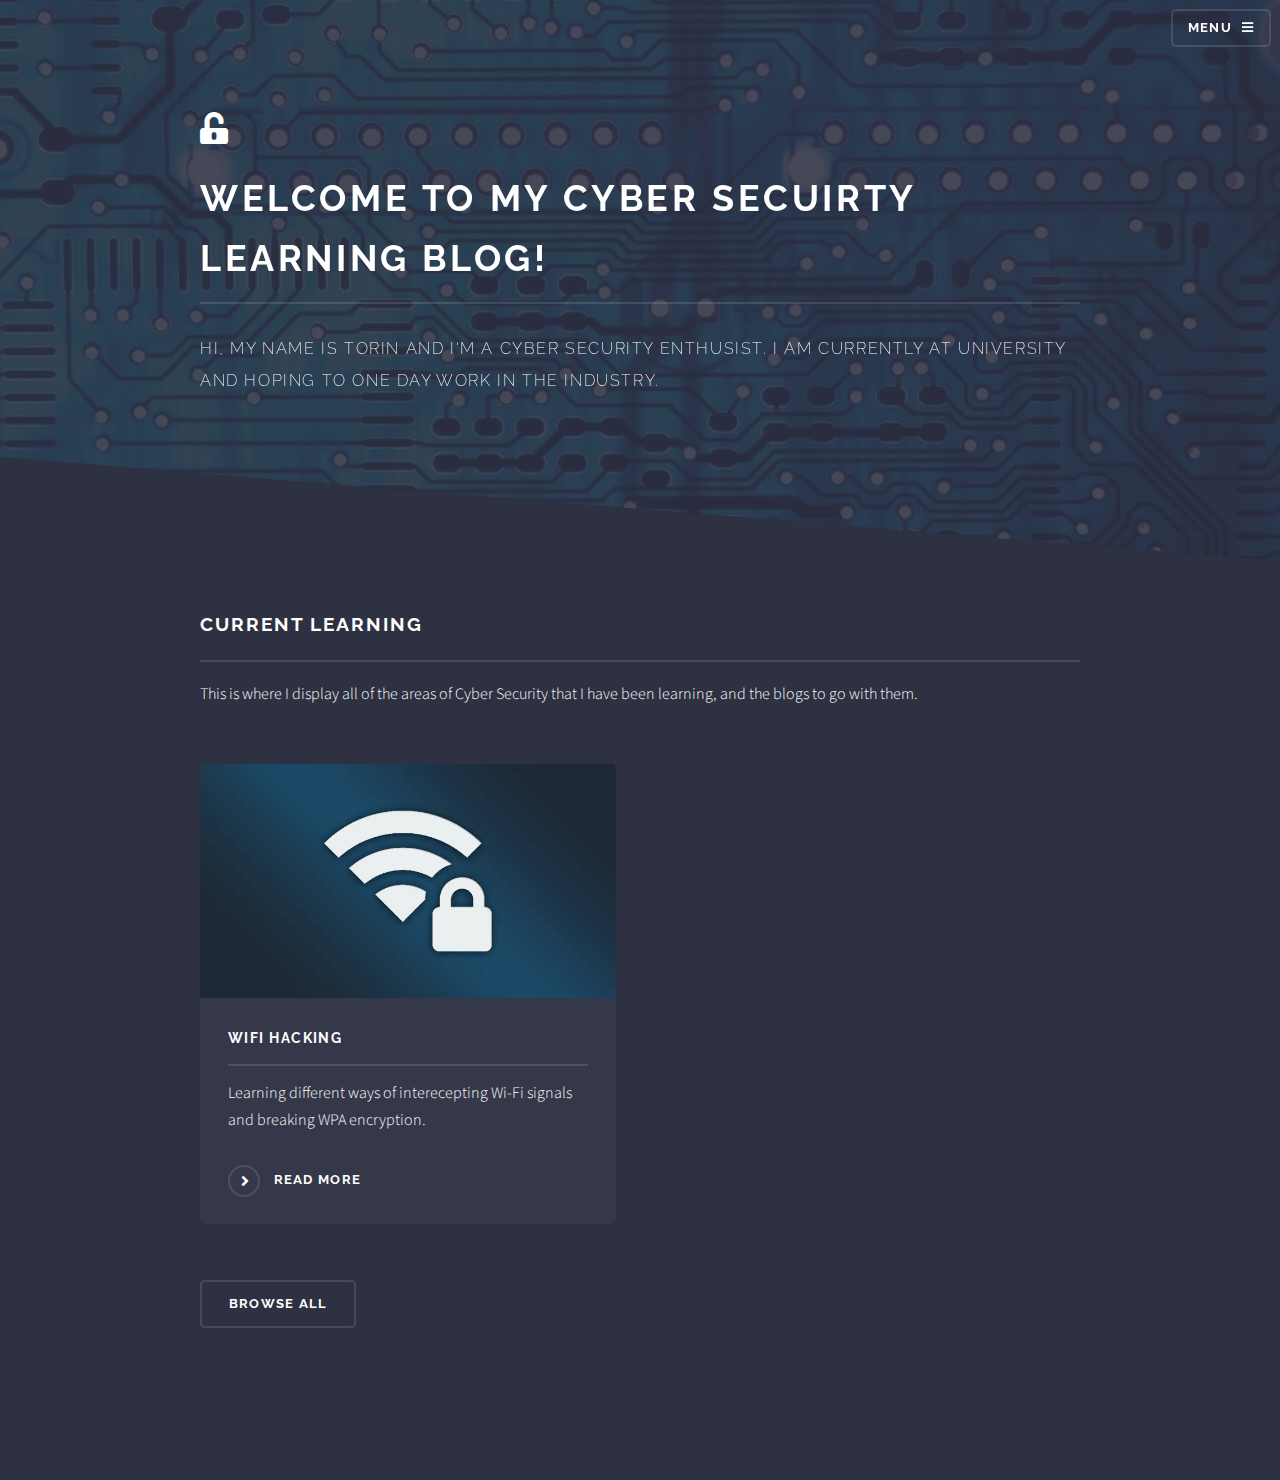
<file: index.html>
<!DOCTYPE HTML>
<!--
	Solid State by HTML5 UP
	html5up.net | @ajlkn
	Free for personal and commercial use under the CCA 3.0 license (html5up.net/license)
-->
<html>
	<head>
		<title>Torin's Cyber Security Blog</title>
		<meta charset="utf-8" />
		<meta name="viewport" content="width=device-width, initial-scale=1, user-scalable=no" />
		<link rel="stylesheet" href="assets/css/main.css" />
		<noscript><link rel="stylesheet" href="assets/css/noscript.css" /></noscript>
	</head>
	<body class="is-preload">

		<!-- Page Wrapper -->
			<div id="page-wrapper">

				<!-- Header -->
					<header id="header" class="alt">
						<h1><a href="index.html">Torin's Cyber Blog</a></h1>
						<nav>
							<a href="#menu">Menu</a>
						</nav>
					</header>

				<!-- Menu -->
					<nav id="menu">
						<div class="inner">
							<h2>Menu</h2>
							<ul class="links">
								<li><a href="index.html">Home</a></li>
								<li><a href="generic.html">Generic</a></li>
								<li><a href="elements.html">Elements</a></li>
								<li><a href="#">Log In</a></li>
								<li><a href="#">Sign Up</a></li>
							</ul>
							<a href="#" class="close">Close</a>
						</div>
					</nav>

				<!-- Banner -->
					<section id="banner">
						<div class="inner">
							<div class="logo"><span class="fas fa-unlock-alt fa-2x"></span></div>
							<h2>Welcome To My Cyber Secuirty Learning Blog!</h2>
							<p>Hi, My name is Torin and I'm a Cyber Security Enthusist. I am currently at University and hoping to one day work in the Industry.</p>
						</div>
					</section>

				<!-- Wrapper -->
					<section id="wrapper">

						<!-- Four -->
							<section id="four" class="wrapper alt style1">
								<div class="inner">
									<h2 class="major">Current Learning</h2>
									<p>This is where I display all of the areas of Cyber Security that I have been learning, and the blogs to go with them.</p>
									<section class="features">
										<article>
											<a href="wifiHack.html" class="image"><img src="images/wifi.jpg" alt="" /></a>
											<h3 class="major">Wifi Hacking</h3>
											<p>Learning different ways of interecepting Wi-Fi signals and breaking WPA encryption.</p>
											<a href="wifiHack.html" class="special">Read more</a>
										</article>
									</section>
									<ul class="actions">
										<li><a href="#" class="button">Browse All</a></li>
									</ul>
								</div>
							</section>

					</section>

				<!-- Footer -->
				

			</div>

		<!-- Scripts -->
			<script src="assets/js/jquery.min.js"></script>
			<script src="assets/js/jquery.scrollex.min.js"></script>
			<script src="assets/js/browser.min.js"></script>
			<script src="assets/js/breakpoints.min.js"></script>
			<script src="assets/js/util.js"></script>
			<script src="assets/js/main.js"></script>

	</body>
</html>
</file>
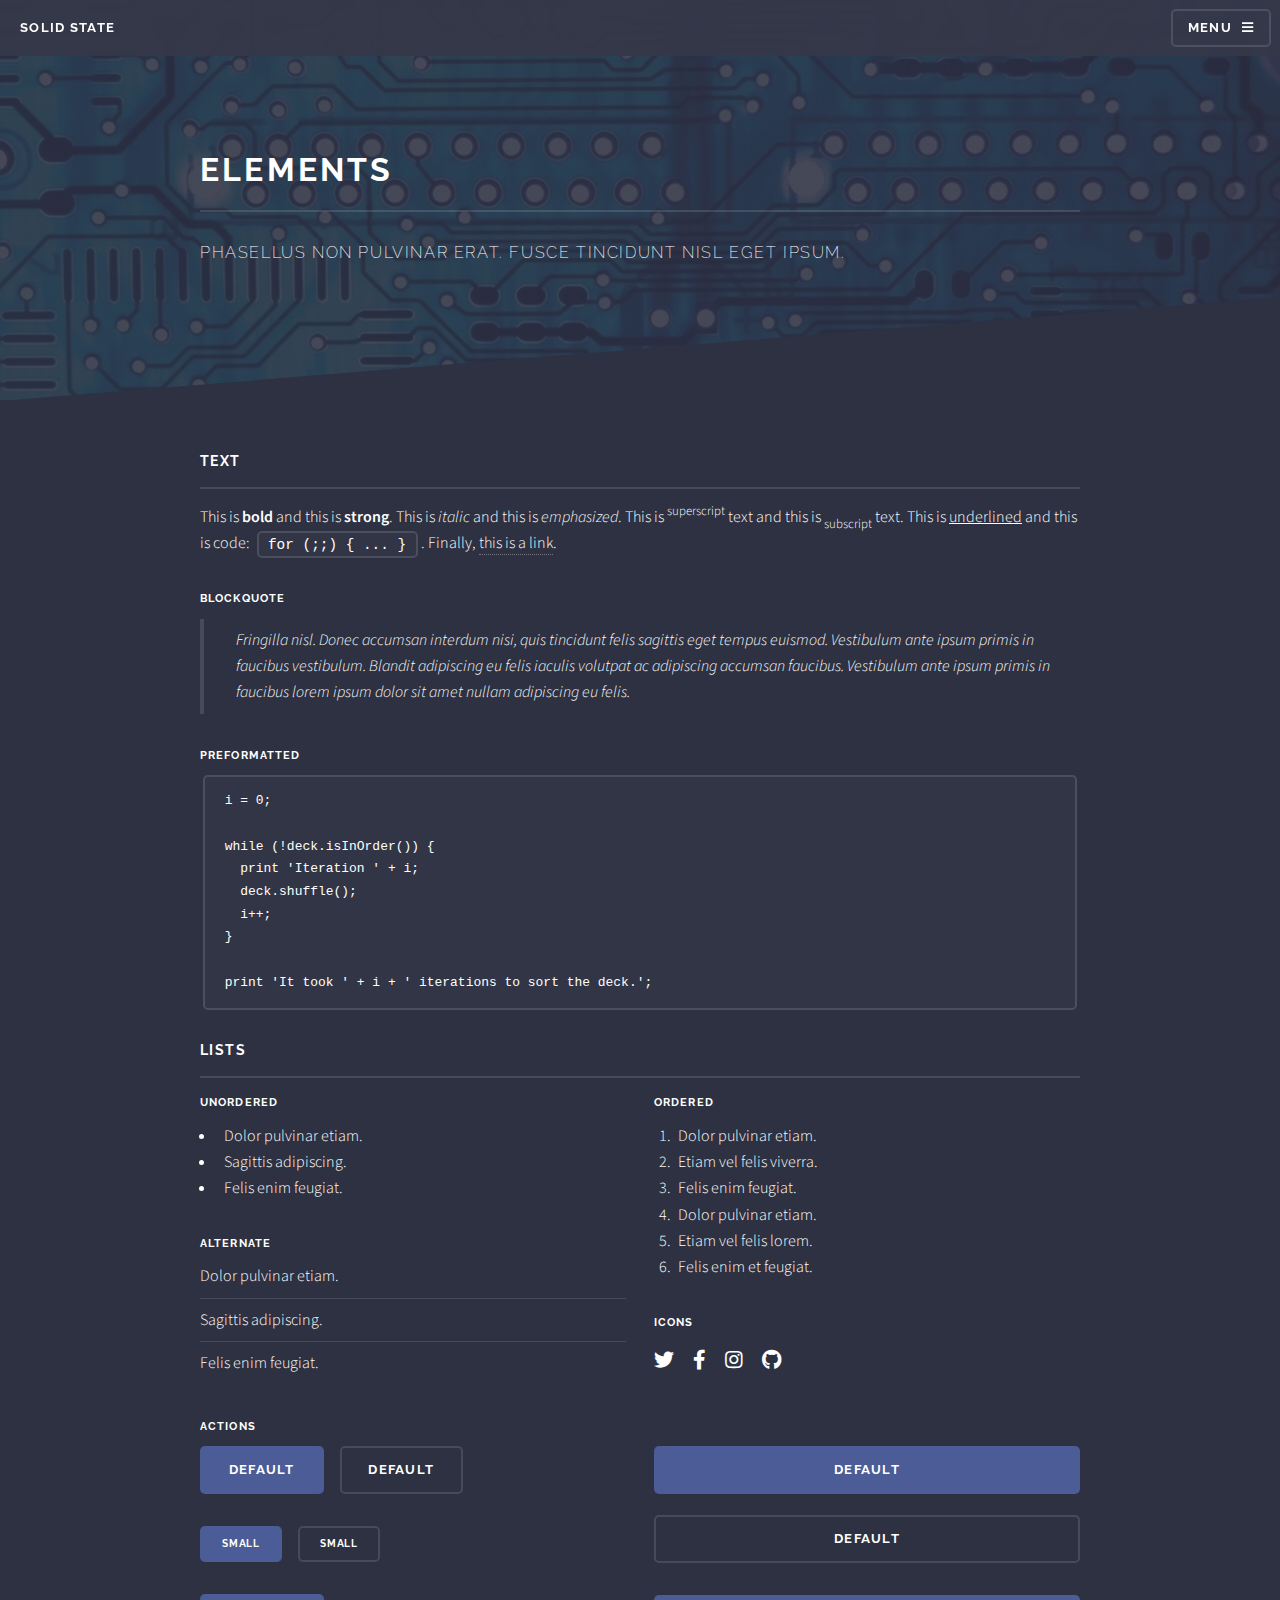
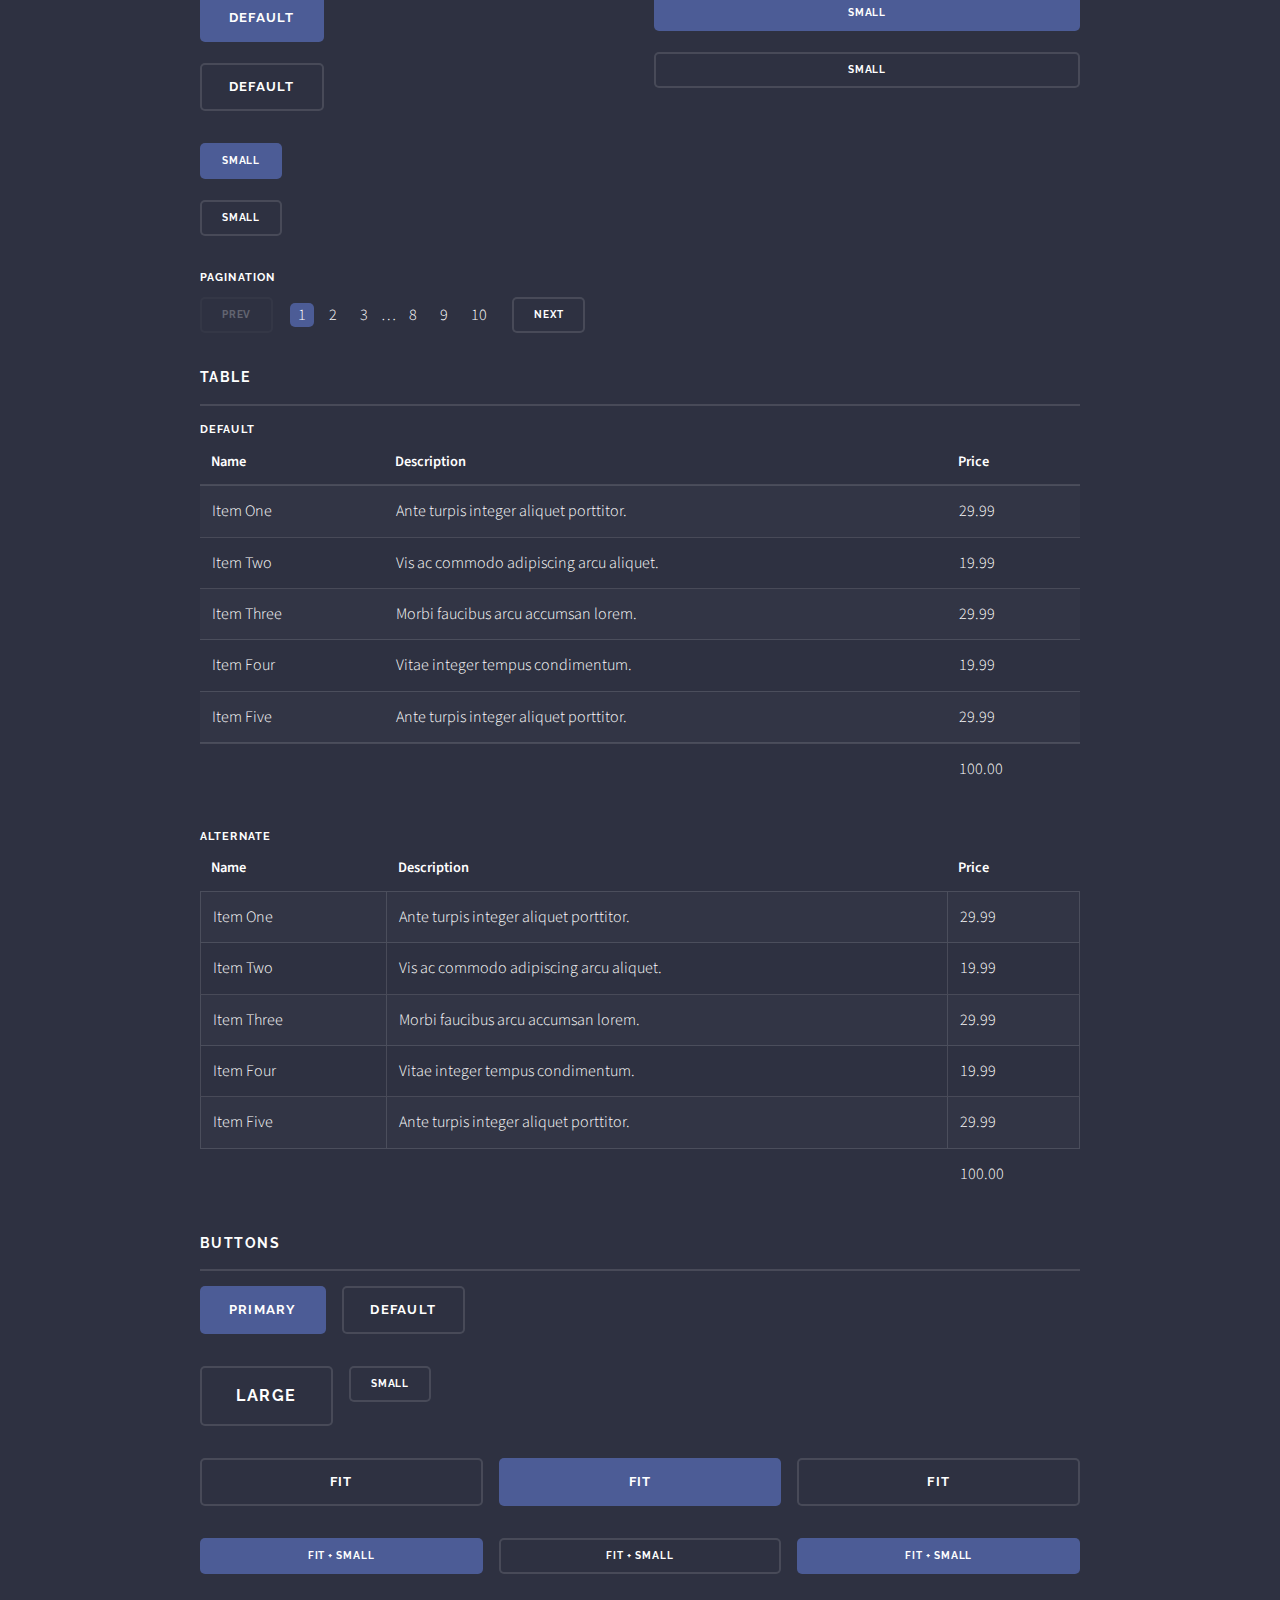
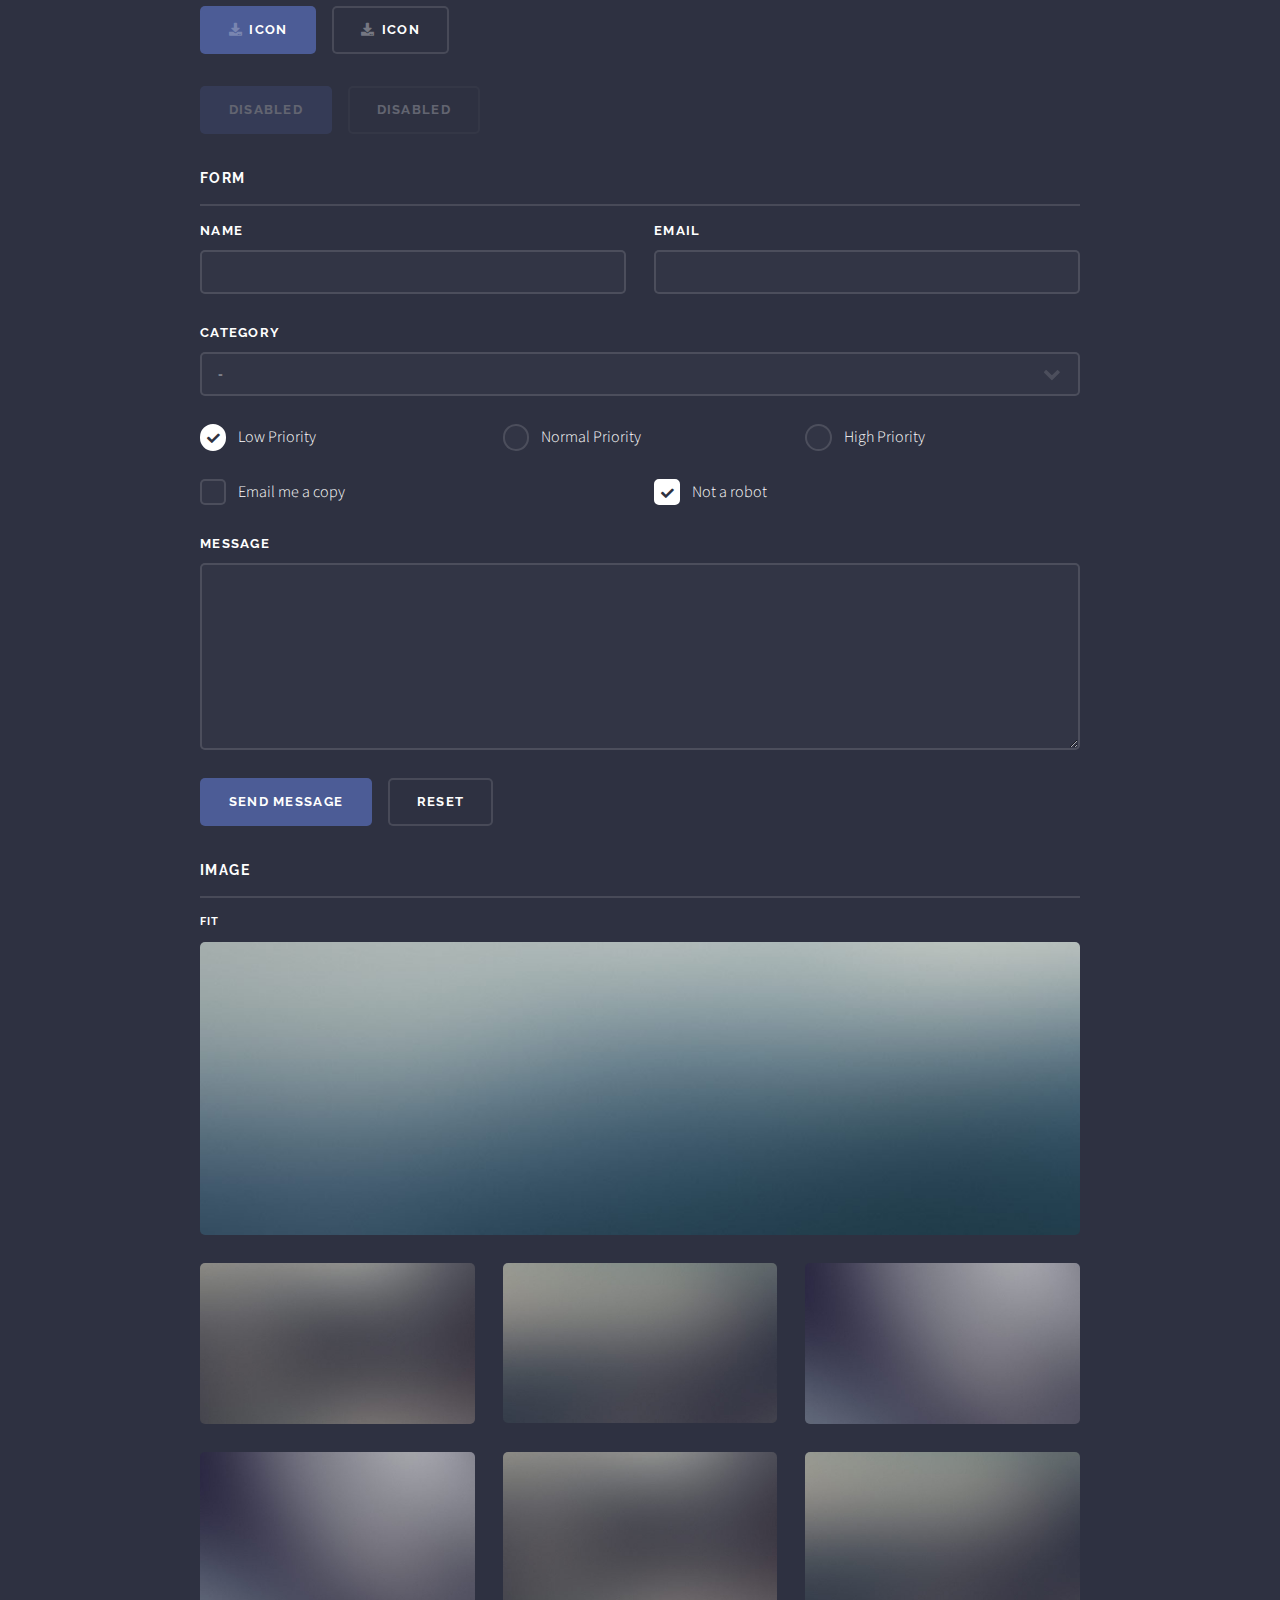
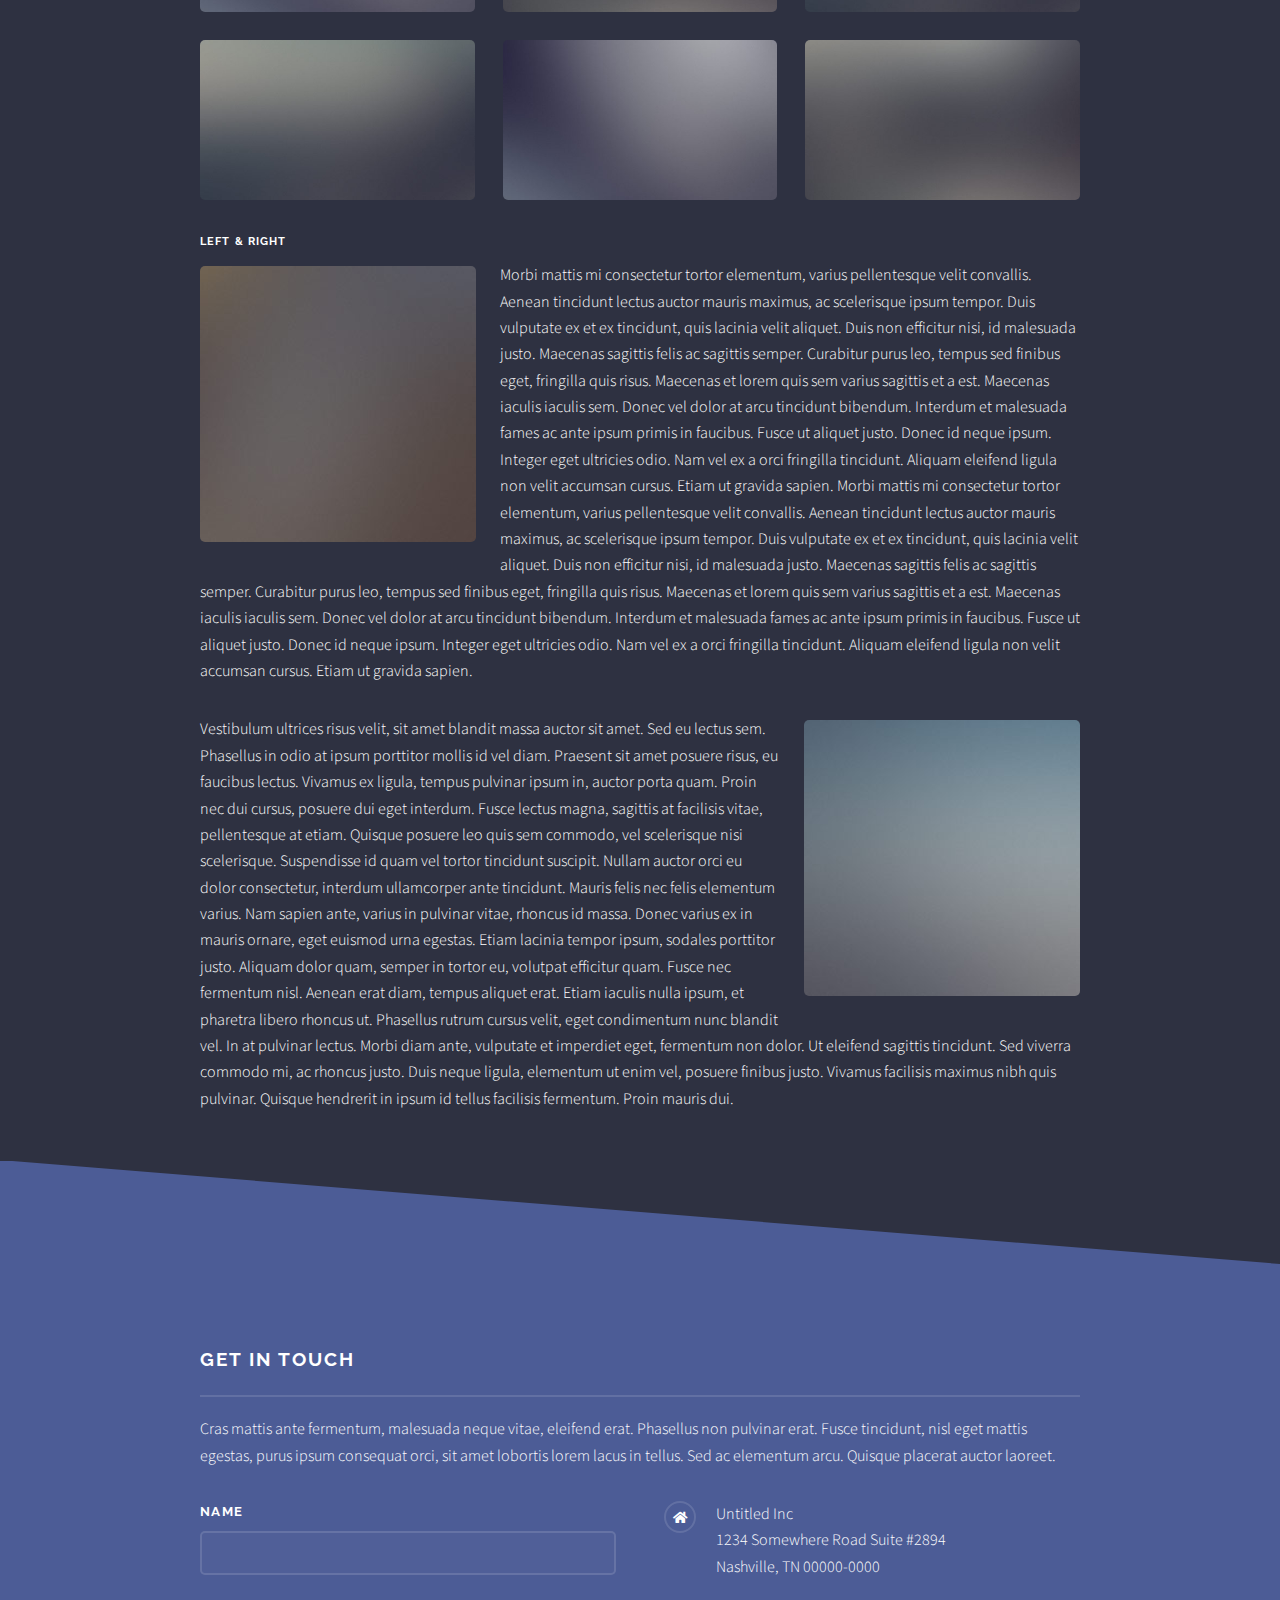
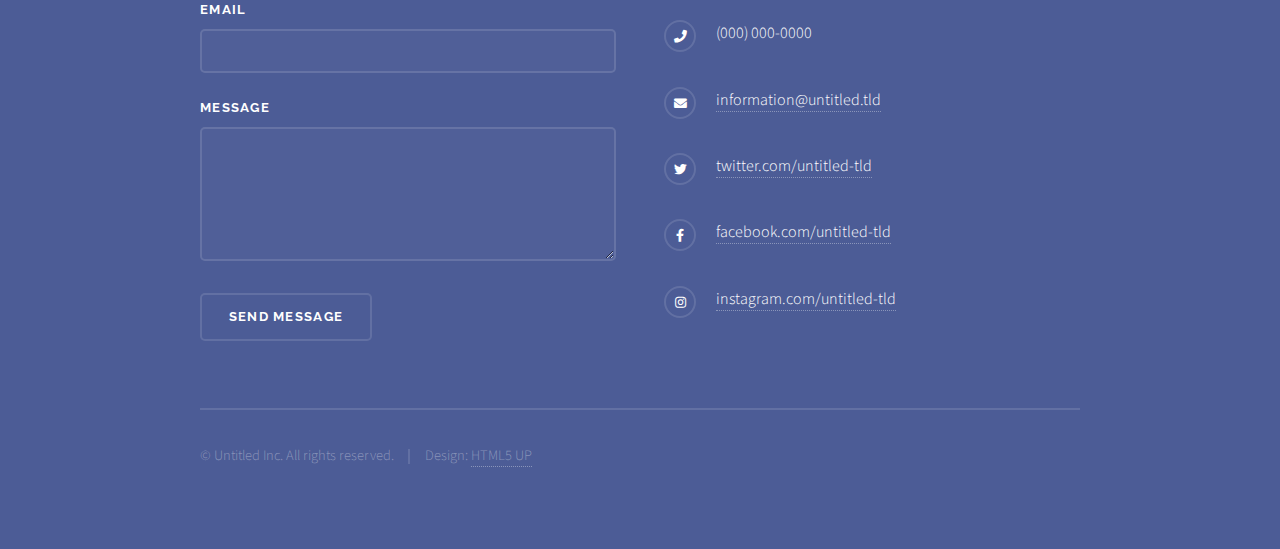
<file: elements.html>
<!DOCTYPE HTML>
<!--
	Solid State by HTML5 UP
	html5up.net | @ajlkn
	Free for personal and commercial use under the CCA 3.0 license (html5up.net/license)
-->
<html>
	<head>
		<title>Elements - Solid State by HTML5 UP</title>
		<meta charset="utf-8" />
		<meta name="viewport" content="width=device-width, initial-scale=1, user-scalable=no" />
		<link rel="stylesheet" href="assets/css/main.css" />
		<noscript><link rel="stylesheet" href="assets/css/noscript.css" /></noscript>
	</head>
	<body class="is-preload">

		<!-- Page Wrapper -->
			<div id="page-wrapper">

				<!-- Header -->
					<header id="header">
						<h1><a href="index.html">Solid State</a></h1>
						<nav>
							<a href="#menu">Menu</a>
						</nav>
					</header>

				<!-- Menu -->
					<nav id="menu">
						<div class="inner">
							<h2>Menu</h2>
							<ul class="links">
								<li><a href="index.html">Home</a></li>
								<li><a href="generic.html">Generic</a></li>
								<li><a href="elements.html">Elements</a></li>
								<li><a href="#">Log In</a></li>
								<li><a href="#">Sign Up</a></li>
							</ul>
							<a href="#" class="close">Close</a>
						</div>
					</nav>

				<!-- Wrapper -->
					<section id="wrapper">
						<header>
							<div class="inner">
								<h2>Elements</h2>
								<p>Phasellus non pulvinar erat. Fusce tincidunt nisl eget ipsum.</p>
							</div>
						</header>

						<!-- Content -->
							<div class="wrapper">
								<div class="inner">

									<section>
										<h3 class="major">Text</h3>
										<p>This is <b>bold</b> and this is <strong>strong</strong>. This is <i>italic</i> and this is <em>emphasized</em>.
										This is <sup>superscript</sup> text and this is <sub>subscript</sub> text.
										This is <u>underlined</u> and this is code: <code>for (;;) { ... }</code>. Finally, <a href="#">this is a link</a>.</p>
										<h4>Blockquote</h4>
										<blockquote>Fringilla nisl. Donec accumsan interdum nisi, quis tincidunt felis sagittis eget tempus euismod. Vestibulum ante ipsum primis in faucibus vestibulum. Blandit adipiscing eu felis iaculis volutpat ac adipiscing accumsan faucibus. Vestibulum ante ipsum primis in faucibus lorem ipsum dolor sit amet nullam adipiscing eu felis.</blockquote>
										<h4>Preformatted</h4>
										<pre><code>i = 0;

while (!deck.isInOrder()) {
  print 'Iteration ' + i;
  deck.shuffle();
  i++;
}

print 'It took ' + i + ' iterations to sort the deck.';</code></pre>
									</section>

									<section>
										<h3 class="major">Lists</h3>
										<div class="row">
											<div class="col-6 col-12-medium">
												<h4>Unordered</h4>
												<ul>
													<li>Dolor pulvinar etiam.</li>
													<li>Sagittis adipiscing.</li>
													<li>Felis enim feugiat.</li>
												</ul>
												<h4>Alternate</h4>
												<ul class="alt">
													<li>Dolor pulvinar etiam.</li>
													<li>Sagittis adipiscing.</li>
													<li>Felis enim feugiat.</li>
												</ul>
											</div>
											<div class="col-6 col-12-medium">
												<h4>Ordered</h4>
												<ol>
													<li>Dolor pulvinar etiam.</li>
													<li>Etiam vel felis viverra.</li>
													<li>Felis enim feugiat.</li>
													<li>Dolor pulvinar etiam.</li>
													<li>Etiam vel felis lorem.</li>
													<li>Felis enim et feugiat.</li>
												</ol>
												<h4>Icons</h4>
												<ul class="icons">
													<li><a href="#" class="icon brands fa-twitter"><span class="label">Twitter</span></a></li>
													<li><a href="#" class="icon brands fa-facebook-f"><span class="label">Facebook</span></a></li>
													<li><a href="#" class="icon brands fa-instagram"><span class="label">Instagram</span></a></li>
													<li><a href="#" class="icon brands fa-github"><span class="label">Github</span></a></li>
												</ul>
											</div>
										</div>
										<h4>Actions</h4>
										<div class="row">
											<div class="col-6 col-12-medium">
												<ul class="actions">
													<li><a href="#" class="button primary">Default</a></li>
													<li><a href="#" class="button">Default</a></li>
												</ul>
												<ul class="actions small">
													<li><a href="#" class="button primary small">Small</a></li>
													<li><a href="#" class="button small">Small</a></li>
												</ul>
												<ul class="actions stacked">
													<li><a href="#" class="button primary">Default</a></li>
													<li><a href="#" class="button">Default</a></li>
												</ul>
												<ul class="actions stacked small">
													<li><a href="#" class="button primary small">Small</a></li>
													<li><a href="#" class="button small">Small</a></li>
												</ul>
											</div>
											<div class="col-6 col-12-medium">
												<ul class="actions stacked">
													<li><a href="#" class="button primary fit">Default</a></li>
													<li><a href="#" class="button fit">Default</a></li>
												</ul>
												<ul class="actions stacked small">
													<li><a href="#" class="button primary small fit">Small</a></li>
													<li><a href="#" class="button small fit">Small</a></li>
												</ul>
											</div>
										</div>
										<h4>Pagination</h4>
										<ul class="pagination">
											<li><span class="button small disabled">Prev</span></li>
											<li><a href="#" class="page active">1</a></li>
											<li><a href="#" class="page">2</a></li>
											<li><a href="#" class="page">3</a></li>
											<li><span>&hellip;</span></li>
											<li><a href="#" class="page">8</a></li>
											<li><a href="#" class="page">9</a></li>
											<li><a href="#" class="page">10</a></li>
											<li><a href="#" class="button small">Next</a></li>
										</ul>
									</section>

									<section>
										<h3 class="major">Table</h3>
										<h4>Default</h4>
										<div class="table-wrapper">
											<table>
												<thead>
													<tr>
														<th>Name</th>
														<th>Description</th>
														<th>Price</th>
													</tr>
												</thead>
												<tbody>
													<tr>
														<td>Item One</td>
														<td>Ante turpis integer aliquet porttitor.</td>
														<td>29.99</td>
													</tr>
													<tr>
														<td>Item Two</td>
														<td>Vis ac commodo adipiscing arcu aliquet.</td>
														<td>19.99</td>
													</tr>
													<tr>
														<td>Item Three</td>
														<td> Morbi faucibus arcu accumsan lorem.</td>
														<td>29.99</td>
													</tr>
													<tr>
														<td>Item Four</td>
														<td>Vitae integer tempus condimentum.</td>
														<td>19.99</td>
													</tr>
													<tr>
														<td>Item Five</td>
														<td>Ante turpis integer aliquet porttitor.</td>
														<td>29.99</td>
													</tr>
												</tbody>
												<tfoot>
													<tr>
														<td colspan="2"></td>
														<td>100.00</td>
													</tr>
												</tfoot>
											</table>
										</div>

										<h4>Alternate</h4>
										<div class="table-wrapper">
											<table class="alt">
												<thead>
													<tr>
														<th>Name</th>
														<th>Description</th>
														<th>Price</th>
													</tr>
												</thead>
												<tbody>
													<tr>
														<td>Item One</td>
														<td>Ante turpis integer aliquet porttitor.</td>
														<td>29.99</td>
													</tr>
													<tr>
														<td>Item Two</td>
														<td>Vis ac commodo adipiscing arcu aliquet.</td>
														<td>19.99</td>
													</tr>
													<tr>
														<td>Item Three</td>
														<td> Morbi faucibus arcu accumsan lorem.</td>
														<td>29.99</td>
													</tr>
													<tr>
														<td>Item Four</td>
														<td>Vitae integer tempus condimentum.</td>
														<td>19.99</td>
													</tr>
													<tr>
														<td>Item Five</td>
														<td>Ante turpis integer aliquet porttitor.</td>
														<td>29.99</td>
													</tr>
												</tbody>
												<tfoot>
													<tr>
														<td colspan="2"></td>
														<td>100.00</td>
													</tr>
												</tfoot>
											</table>
										</div>
									</section>

									<section>
										<h3 class="major">Buttons</h3>
										<ul class="actions">
											<li><a href="#" class="button primary">Primary</a></li>
											<li><a href="#" class="button">Default</a></li>
										</ul>
										<ul class="actions">
											<li><a href="#" class="button large">Large</a></li>
											<li><a href="#" class="button small">Small</a></li>
										</ul>
										<ul class="actions fit">
											<li><a href="#" class="button fit">Fit</a></li>
											<li><a href="#" class="button primary fit">Fit</a></li>
											<li><a href="#" class="button fit">Fit</a></li>
										</ul>
										<ul class="actions fit small">
											<li><a href="#" class="button primary fit small">Fit + Small</a></li>
											<li><a href="#" class="button fit small">Fit + Small</a></li>
											<li><a href="#" class="button primary fit small">Fit + Small</a></li>
										</ul>
										<ul class="actions">
											<li><a href="#" class="button primary icon solid fa-download">Icon</a></li>
											<li><a href="#" class="button icon solid fa-download">Icon</a></li>
										</ul>
										<ul class="actions">
											<li><span class="button primary disabled">Disabled</span></li>
											<li><span class="button disabled">Disabled</span></li>
										</ul>
									</section>

									<section>
										<h3 class="major">Form</h3>
										<form method="post" action="#">
											<div class="row gtr-uniform">
												<div class="col-6 col-12-xsmall">
													<label for="demo-name">Name</label>
													<input type="text" name="demo-name" id="demo-name" value="" />
												</div>
												<div class="col-6 col-12-xsmall">
													<label for="demo-email">Email</label>
													<input type="email" name="demo-email" id="demo-email" value="" />
												</div>
												<div class="col-12">
													<label for="demo-category">Category</label>
													<select name="demo-category" id="demo-category">
														<option value="">-</option>
														<option value="1">Manufacturing</option>
														<option value="1">Shipping</option>
														<option value="1">Administration</option>
														<option value="1">Human Resources</option>
													</select>
												</div>
												<div class="col-4 col-12-small">
													<input type="radio" id="demo-priority-low" name="demo-priority" checked>
													<label for="demo-priority-low">Low Priority</label>
												</div>
												<div class="col-4 col-12-small">
													<input type="radio" id="demo-priority-normal" name="demo-priority">
													<label for="demo-priority-normal">Normal Priority</label>
												</div>
												<div class="col-4 col-12-small">
													<input type="radio" id="demo-priority-high" name="demo-priority">
													<label for="demo-priority-high">High Priority</label>
												</div>
												<div class="col-6 col-12-small">
													<input type="checkbox" id="demo-copy" name="demo-copy">
													<label for="demo-copy">Email me a copy</label>
												</div>
												<div class="col-6 col-12-small">
													<input type="checkbox" id="demo-human" name="demo-human" checked>
													<label for="demo-human">Not a robot</label>
												</div>
												<div class="col-12">
													<label for="demo-message">Message</label>
													<textarea name="demo-message" id="demo-message" rows="6"></textarea>
												</div>
												<div class="col-12">
													<ul class="actions">
														<li><input type="submit" value="Send Message" class="primary" /></li>
														<li><input type="reset" value="Reset" /></li>
													</ul>
												</div>
											</div>
										</form>
									</section>

									<section>
										<h3 class="major">Image</h3>
										<h4>Fit</h4>
										<div class="box alt">
											<div class="row gtr-uniform">
												<div class="col-12"><span class="image fit"><img src="images/pic08.jpg" alt="" /></span></div>
												<div class="col-4"><span class="image fit"><img src="images/pic05.jpg" alt="" /></span></div>
												<div class="col-4"><span class="image fit"><img src="images/pic06.jpg" alt="" /></span></div>
												<div class="col-4"><span class="image fit"><img src="images/pic07.jpg" alt="" /></span></div>
												<div class="col-4"><span class="image fit"><img src="images/pic07.jpg" alt="" /></span></div>
												<div class="col-4"><span class="image fit"><img src="images/pic05.jpg" alt="" /></span></div>
												<div class="col-4"><span class="image fit"><img src="images/pic06.jpg" alt="" /></span></div>
												<div class="col-4"><span class="image fit"><img src="images/pic06.jpg" alt="" /></span></div>
												<div class="col-4"><span class="image fit"><img src="images/pic07.jpg" alt="" /></span></div>
												<div class="col-4"><span class="image fit"><img src="images/pic05.jpg" alt="" /></span></div>
											</div>
										</div>
										<h4>Left &amp; Right</h4>
										<p><span class="image left"><img src="images/pic01.jpg" alt="" /></span>Morbi mattis mi consectetur tortor elementum, varius pellentesque velit convallis. Aenean tincidunt lectus auctor mauris maximus, ac scelerisque ipsum tempor. Duis vulputate ex et ex tincidunt, quis lacinia velit aliquet. Duis non efficitur nisi, id malesuada justo. Maecenas sagittis felis ac sagittis semper. Curabitur purus leo, tempus sed finibus eget, fringilla quis risus. Maecenas et lorem quis sem varius sagittis et a est. Maecenas iaculis iaculis sem. Donec vel dolor at arcu tincidunt bibendum. Interdum et malesuada fames ac ante ipsum primis in faucibus. Fusce ut aliquet justo. Donec id neque ipsum. Integer eget ultricies odio. Nam vel ex a orci fringilla tincidunt. Aliquam eleifend ligula non velit accumsan cursus. Etiam ut gravida sapien. Morbi mattis mi consectetur tortor elementum, varius pellentesque velit convallis. Aenean tincidunt lectus auctor mauris maximus, ac scelerisque ipsum tempor. Duis vulputate ex et ex tincidunt, quis lacinia velit aliquet. Duis non efficitur nisi, id malesuada justo. Maecenas sagittis felis ac sagittis semper. Curabitur purus leo, tempus sed finibus eget, fringilla quis risus. Maecenas et lorem quis sem varius sagittis et a est. Maecenas iaculis iaculis sem. Donec vel dolor at arcu tincidunt bibendum. Interdum et malesuada fames ac ante ipsum primis in faucibus. Fusce ut aliquet justo. Donec id neque ipsum. Integer eget ultricies odio. Nam vel ex a orci fringilla tincidunt. Aliquam eleifend ligula non velit accumsan cursus. Etiam ut gravida sapien.</p>
										<p><span class="image right"><img src="images/pic02.jpg" alt="" /></span>Vestibulum ultrices risus velit, sit amet blandit massa auctor sit amet. Sed eu lectus sem. Phasellus in odio at ipsum porttitor mollis id vel diam. Praesent sit amet posuere risus, eu faucibus lectus. Vivamus ex ligula, tempus pulvinar ipsum in, auctor porta quam. Proin nec dui cursus, posuere dui eget interdum. Fusce lectus magna, sagittis at facilisis vitae, pellentesque at etiam. Quisque posuere leo quis sem commodo, vel scelerisque nisi scelerisque. Suspendisse id quam vel tortor tincidunt suscipit. Nullam auctor orci eu dolor consectetur, interdum ullamcorper ante tincidunt. Mauris felis nec felis elementum varius. Nam sapien ante, varius in pulvinar vitae, rhoncus id massa. Donec varius ex in mauris ornare, eget euismod urna egestas. Etiam lacinia tempor ipsum, sodales porttitor justo. Aliquam dolor quam, semper in tortor eu, volutpat efficitur quam. Fusce nec fermentum nisl. Aenean erat diam, tempus aliquet erat. Etiam iaculis nulla ipsum, et pharetra libero rhoncus ut. Phasellus rutrum cursus velit, eget condimentum nunc blandit vel. In at pulvinar lectus. Morbi diam ante, vulputate et imperdiet eget, fermentum non dolor. Ut eleifend sagittis tincidunt. Sed viverra commodo mi, ac rhoncus justo. Duis neque ligula, elementum ut enim vel, posuere finibus justo. Vivamus facilisis maximus nibh quis pulvinar. Quisque hendrerit in ipsum id tellus facilisis fermentum. Proin mauris dui.</p>
									</section>

								</div>
							</div>

					</section>

				<!-- Footer -->
					<section id="footer">
						<div class="inner">
							<h2 class="major">Get in touch</h2>
							<p>Cras mattis ante fermentum, malesuada neque vitae, eleifend erat. Phasellus non pulvinar erat. Fusce tincidunt, nisl eget mattis egestas, purus ipsum consequat orci, sit amet lobortis lorem lacus in tellus. Sed ac elementum arcu. Quisque placerat auctor laoreet.</p>
							<form method="post" action="#">
								<div class="fields">
									<div class="field">
										<label for="name">Name</label>
										<input type="text" name="name" id="name" />
									</div>
									<div class="field">
										<label for="email">Email</label>
										<input type="email" name="email" id="email" />
									</div>
									<div class="field">
										<label for="message">Message</label>
										<textarea name="message" id="message" rows="4"></textarea>
									</div>
								</div>
								<ul class="actions">
									<li><input type="submit" value="Send Message" /></li>
								</ul>
							</form>
							<ul class="contact">
								<li class="icon solid fa-home">
									Untitled Inc<br />
									1234 Somewhere Road Suite #2894<br />
									Nashville, TN 00000-0000
								</li>
								<li class="icon solid fa-phone">(000) 000-0000</li>
								<li class="icon solid fa-envelope"><a href="#">information@untitled.tld</a></li>
								<li class="icon brands fa-twitter"><a href="#">twitter.com/untitled-tld</a></li>
								<li class="icon brands fa-facebook-f"><a href="#">facebook.com/untitled-tld</a></li>
								<li class="icon brands fa-instagram"><a href="#">instagram.com/untitled-tld</a></li>
							</ul>
							<ul class="copyright">
								<li>&copy; Untitled Inc. All rights reserved.</li><li>Design: <a href="http://html5up.net">HTML5 UP</a></li>
							</ul>
						</div>
					</section>

			</div>

		<!-- Scripts -->
			<script src="assets/js/jquery.min.js"></script>
			<script src="assets/js/jquery.scrollex.min.js"></script>
			<script src="assets/js/browser.min.js"></script>
			<script src="assets/js/breakpoints.min.js"></script>
			<script src="assets/js/util.js"></script>
			<script src="assets/js/main.js"></script>

	</body>
</html>
</file>
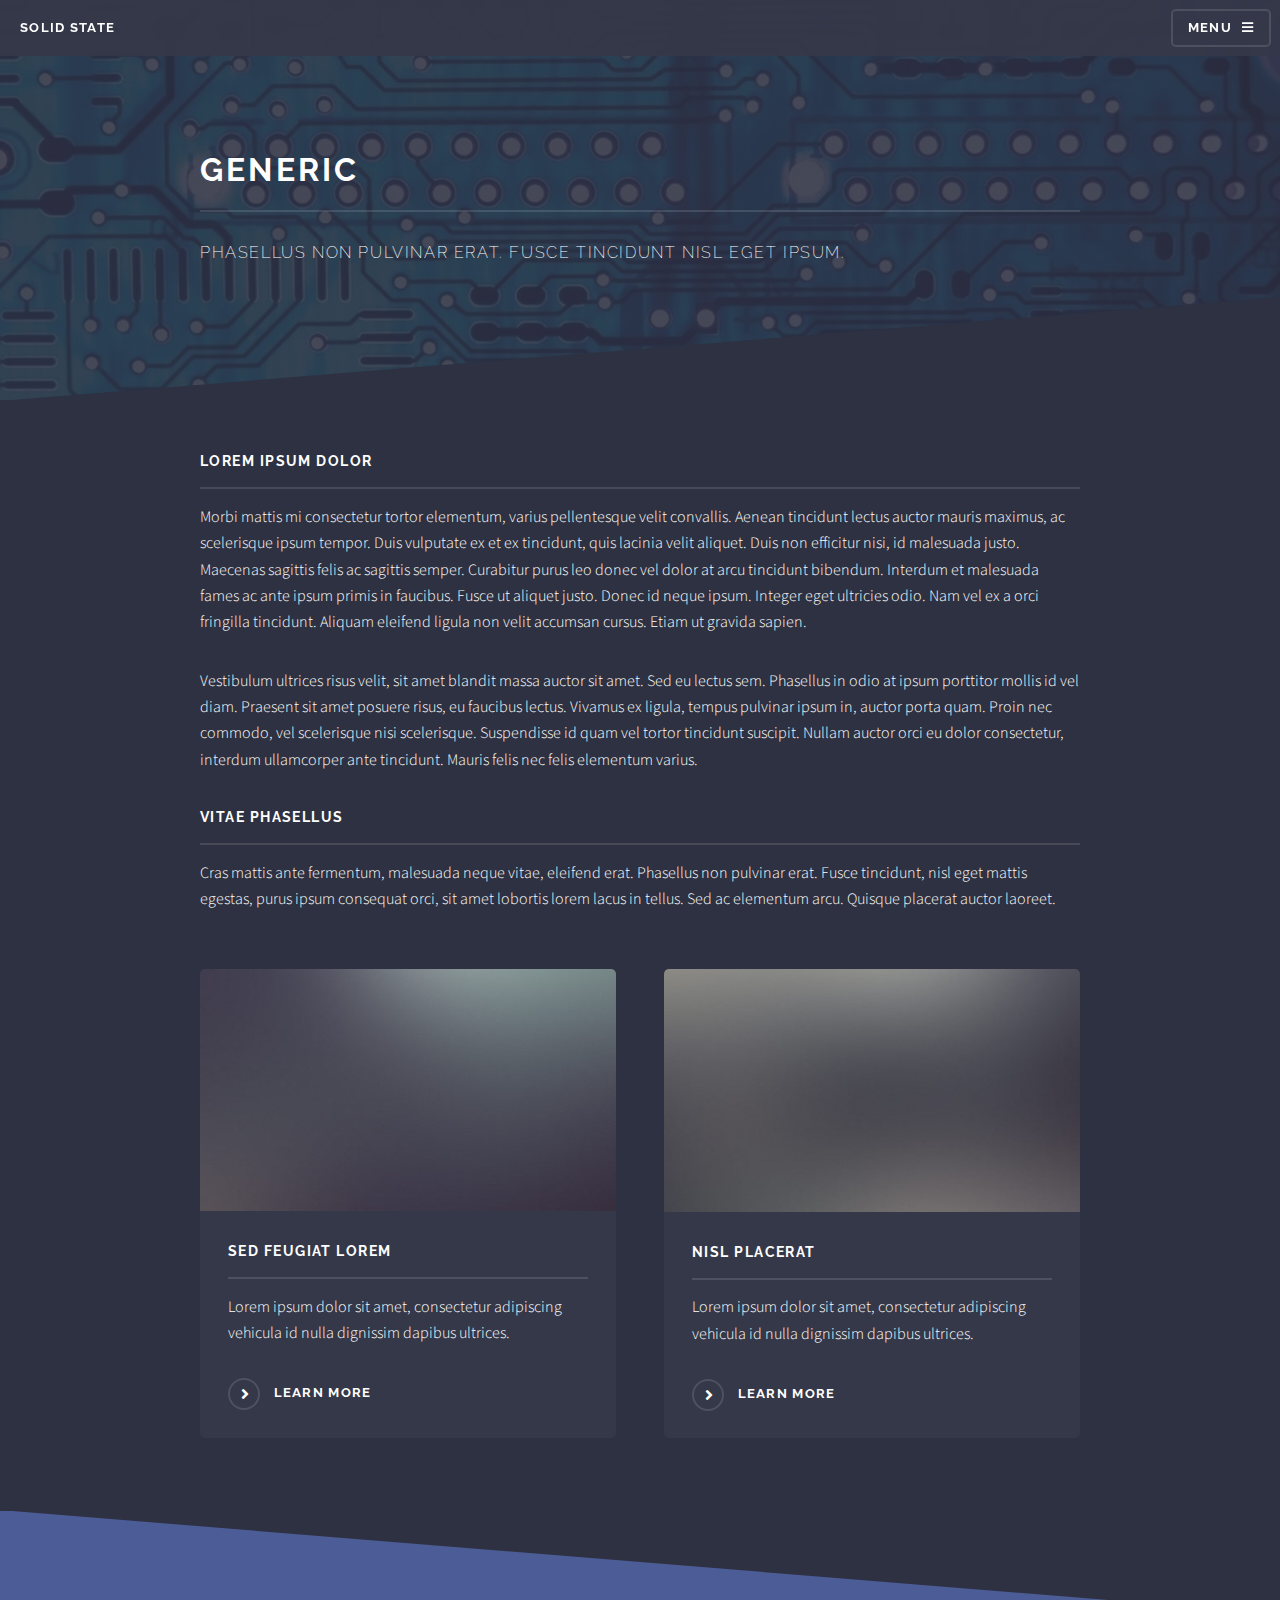
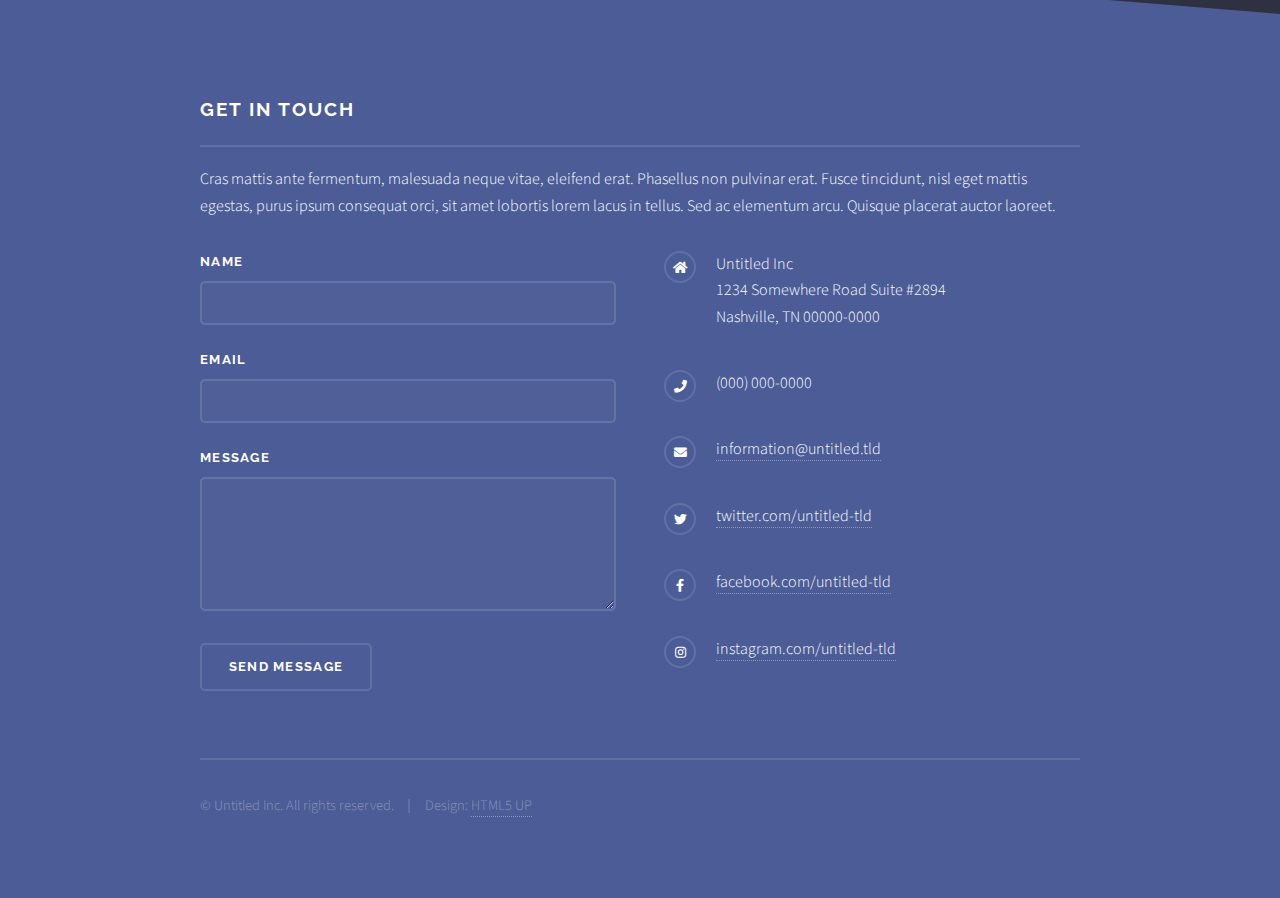
<file: generic.html>
<!DOCTYPE HTML>
<!--
	Solid State by HTML5 UP
	html5up.net | @ajlkn
	Free for personal and commercial use under the CCA 3.0 license (html5up.net/license)
-->
<html>
	<head>
		<title>Generic - Solid State by HTML5 UP</title>
		<meta charset="utf-8" />
		<meta name="viewport" content="width=device-width, initial-scale=1, user-scalable=no" />
		<link rel="stylesheet" href="assets/css/main.css" />
		<noscript><link rel="stylesheet" href="assets/css/noscript.css" /></noscript>
	</head>
	<body class="is-preload">

		<!-- Page Wrapper -->
			<div id="page-wrapper">

				<!-- Header -->
					<header id="header">
						<h1><a href="index.html">Solid State</a></h1>
						<nav>
							<a href="#menu">Menu</a>
						</nav>
					</header>

				<!-- Menu -->
					<nav id="menu">
						<div class="inner">
							<h2>Menu</h2>
							<ul class="links">
								<li><a href="index.html">Home</a></li>
								<li><a href="generic.html">Generic</a></li>
								<li><a href="elements.html">Elements</a></li>
								<li><a href="#">Log In</a></li>
								<li><a href="#">Sign Up</a></li>
							</ul>
							<a href="#" class="close">Close</a>
						</div>
					</nav>

				<!-- Wrapper -->
					<section id="wrapper">
						<header>
							<div class="inner">
								<h2>Generic</h2>
								<p>Phasellus non pulvinar erat. Fusce tincidunt nisl eget ipsum.</p>
							</div>
						</header>

						<!-- Content -->
							<div class="wrapper">
								<div class="inner">

									<h3 class="major">Lorem ipsum dolor</h3>
									<p>Morbi mattis mi consectetur tortor elementum, varius pellentesque velit convallis. Aenean tincidunt lectus auctor mauris maximus, ac scelerisque ipsum tempor. Duis vulputate ex et ex tincidunt, quis lacinia velit aliquet. Duis non efficitur nisi, id malesuada justo. Maecenas sagittis felis ac sagittis semper. Curabitur purus leo donec vel dolor at arcu tincidunt bibendum. Interdum et malesuada fames ac ante ipsum primis in faucibus. Fusce ut aliquet justo. Donec id neque ipsum. Integer eget ultricies odio. Nam vel ex a orci fringilla tincidunt. Aliquam eleifend ligula non velit accumsan cursus. Etiam ut gravida sapien.</p>

									<p>Vestibulum ultrices risus velit, sit amet blandit massa auctor sit amet. Sed eu lectus sem. Phasellus in odio at ipsum porttitor mollis id vel diam. Praesent sit amet posuere risus, eu faucibus lectus. Vivamus ex ligula, tempus pulvinar ipsum in, auctor porta quam. Proin nec commodo, vel scelerisque nisi scelerisque. Suspendisse id quam vel tortor tincidunt suscipit. Nullam auctor orci eu dolor consectetur, interdum ullamcorper ante tincidunt. Mauris felis nec felis elementum varius.</p>

									<h3 class="major">Vitae phasellus</h3>
									<p>Cras mattis ante fermentum, malesuada neque vitae, eleifend erat. Phasellus non pulvinar erat. Fusce tincidunt, nisl eget mattis egestas, purus ipsum consequat orci, sit amet lobortis lorem lacus in tellus. Sed ac elementum arcu. Quisque placerat auctor laoreet.</p>

									<section class="features">
										<article>
											<a href="#" class="image"><img src="images/pic04.jpg" alt="" /></a>
											<h3 class="major">Sed feugiat lorem</h3>
											<p>Lorem ipsum dolor sit amet, consectetur adipiscing vehicula id nulla dignissim dapibus ultrices.</p>
											<a href="#" class="special">Learn more</a>
										</article>
										<article>
											<a href="#" class="image"><img src="images/pic05.jpg" alt="" /></a>
											<h3 class="major">Nisl placerat</h3>
											<p>Lorem ipsum dolor sit amet, consectetur adipiscing vehicula id nulla dignissim dapibus ultrices.</p>
											<a href="#" class="special">Learn more</a>
										</article>
									</section>

								</div>
							</div>

					</section>

				<!-- Footer -->
					<section id="footer">
						<div class="inner">
							<h2 class="major">Get in touch</h2>
							<p>Cras mattis ante fermentum, malesuada neque vitae, eleifend erat. Phasellus non pulvinar erat. Fusce tincidunt, nisl eget mattis egestas, purus ipsum consequat orci, sit amet lobortis lorem lacus in tellus. Sed ac elementum arcu. Quisque placerat auctor laoreet.</p>
							<form method="post" action="#">
								<div class="fields">
									<div class="field">
										<label for="name">Name</label>
										<input type="text" name="name" id="name" />
									</div>
									<div class="field">
										<label for="email">Email</label>
										<input type="email" name="email" id="email" />
									</div>
									<div class="field">
										<label for="message">Message</label>
										<textarea name="message" id="message" rows="4"></textarea>
									</div>
								</div>
								<ul class="actions">
									<li><input type="submit" value="Send Message" /></li>
								</ul>
							</form>
							<ul class="contact">
								<li class="icon solid fa-home">
									Untitled Inc<br />
									1234 Somewhere Road Suite #2894<br />
									Nashville, TN 00000-0000
								</li>
								<li class="icon solid fa-phone">(000) 000-0000</li>
								<li class="icon solid fa-envelope"><a href="#">information@untitled.tld</a></li>
								<li class="icon brands fa-twitter"><a href="#">twitter.com/untitled-tld</a></li>
								<li class="icon brands fa-facebook-f"><a href="#">facebook.com/untitled-tld</a></li>
								<li class="icon brands fa-instagram"><a href="#">instagram.com/untitled-tld</a></li>
							</ul>
							<ul class="copyright">
								<li>&copy; Untitled Inc. All rights reserved.</li><li>Design: <a href="http://html5up.net">HTML5 UP</a></li>
							</ul>
						</div>
					</section>

			</div>

		<!-- Scripts -->
			<script src="assets/js/jquery.min.js"></script>
			<script src="assets/js/jquery.scrollex.min.js"></script>
			<script src="assets/js/browser.min.js"></script>
			<script src="assets/js/breakpoints.min.js"></script>
			<script src="assets/js/util.js"></script>
			<script src="assets/js/main.js"></script>

	</body>
</html>
</file>
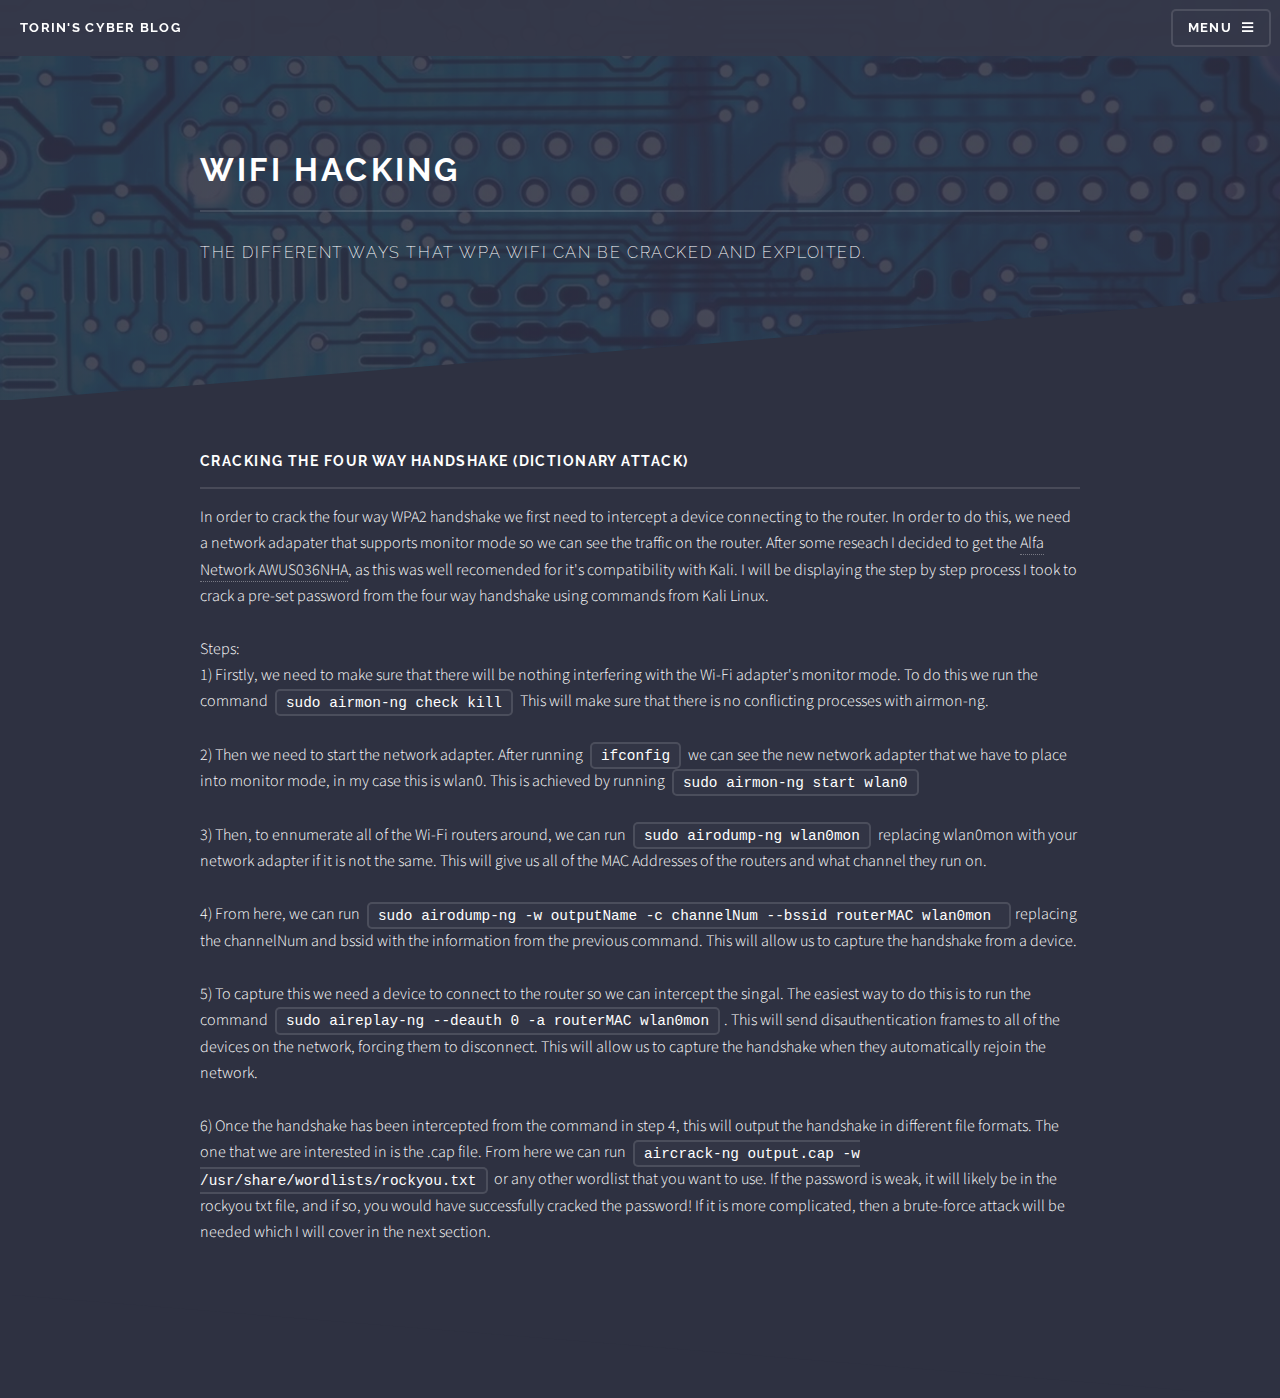
<file: wifiHack.html>
<!DOCTYPE HTML>
<html>
	<head>
		<title>Torin's Cyber Security Blog</title>
		<meta charset="utf-8" />
		<meta name="viewport" content="width=device-width, initial-scale=1, user-scalable=no" />
		<link rel="stylesheet" href="assets/css/main.css" />
		<noscript><link rel="stylesheet" href="assets/css/noscript.css" /></noscript>
	</head>
	<body class="is-preload">

		<!-- Page Wrapper -->
			<div id="page-wrapper">

				<!-- Header -->
					<header id="header">
						<h1><a href="index.html">Torin's Cyber Blog</a></h1>
						<nav>
							<a href="#menu">Menu</a>
						</nav>
					</header>

				<!-- Menu -->
					<nav id="menu">
						<div class="inner">
							<h2>Menu</h2>
							<ul class="links">
								<li><a href="index.html">Home</a></li>
								<li><a href="generic.html">Generic</a></li>
								<li><a href="elements.html">Elements</a></li>
								<li><a href="#">Log In</a></li>
								<li><a href="#">Sign Up</a></li>
							</ul>
							<a href="#" class="close">Close</a>
						</div>
					</nav>

				<!-- Wrapper -->
					<section id="wrapper">
						<header>
							<div class="inner">
								<h2>Wifi Hacking</h2>
								<p>The different ways that WPA wifi can be cracked and exploited.</p>
							</div>
						</header>

						<!-- Content -->
							<div class="wrapper">
								<div class="inner">

									<h3 class="major">Cracking the four way handshake (dictionary attack)</h3>
									<p>In order to crack the four way WPA2 handshake we first need to intercept a device connecting to the router. In order to do this, we need a network adapater that supports monitor mode so we can see the traffic on the router. After some reseach I decided to get the <a href="https://www.amazon.co.uk/dp/B004Y6MIXS?linkCode=gs2&tag=howtofixandre-21">Alfa Network AWUS036NHA</a>, as this was well recomended for it's compatibility with Kali. I will be displaying the step by step process I took to crack a pre-set password from the four way handshake using commands from Kali Linux. <br /> <br /> Steps: <br /> 1) Firstly, we need to make sure that there will be nothing interfering with the Wi-Fi adapter's monitor mode. To do this we run the command  <code>sudo airmon-ng check kill</code> This will make sure that there is no conflicting processes with airmon-ng. <br /> <br /> 2) Then we need to start the network adapter. After running <code>ifconfig</code> we can see the new network adapter that we have to place into monitor mode, in my case this is wlan0. This is achieved by running <code>sudo airmon-ng start wlan0</code> <br /> <br /> 
									3) Then, to ennumerate all of the Wi-Fi routers around, we can run <code>sudo airodump-ng wlan0mon</code> replacing wlan0mon with your network adapter if it is not the same. This will give us all of the MAC Addresses of the routers and what channel they run on. <br /><br /> 4) From here, we can run <code> sudo airodump-ng -w outputName -c channelNum --bssid routerMAC wlan0mon </code> replacing the channelNum and bssid with the information from the previous command. This will allow us to capture the handshake from a device. <br /><br /> 5) To capture this we need a device to connect to the router so we can intercept the singal. The easiest way to do this is to run the command <code>sudo aireplay-ng --deauth 0 -a routerMAC wlan0mon</code>. This will send disauthentication frames to all of the devices on the network, forcing them to disconnect. This will allow us to capture the handshake when they automatically rejoin the network. <br /><br /> 6) Once the handshake has been intercepted from the command in step 4, this will output the handshake in different file formats. The one that we are interested in is the .cap file. From here we can run <code> aircrack-ng output.cap -w /usr/share/wordlists/rockyou.txt</code> or any other wordlist that you want to use. If the password is weak, it will likely be in the rockyou txt file, and if so, you would have successfully cracked the password! If it is more complicated, then a brute-force attack will be needed which I will cover in the next section. </p>

						


								</div>
							</div>

					</section>

		<!-- Scripts -->
			<script src="assets/js/jquery.min.js"></script>
			<script src="assets/js/jquery.scrollex.min.js"></script>
			<script src="assets/js/browser.min.js"></script>
			<script src="assets/js/breakpoints.min.js"></script>
			<script src="assets/js/util.js"></script>
			<script src="assets/js/main.js"></script>

	</body>
</html>
</file>
<file: assets/css/noscript.css>
/*
	Solid State by HTML5 UP
	html5up.net | @ajlkn
	Free for personal and commercial use under the CCA 3.0 license (html5up.net/license)
*/

/* Banner */

	body.is-preload #banner .logo {
		-moz-transform: none;
		-webkit-transform: none;
		-ms-transform: none;
		transform: none;
		opacity: 1;
	}

	body.is-preload #banner h2 {
		opacity: 1;
		-moz-transform: none;
		-webkit-transform: none;
		-ms-transform: none;
		transform: none;
		-moz-filter: none;
		-webkit-filter: none;
		-ms-filter: none;
		filter: none;
	}

	body.is-preload #banner p {
		opacity: 01;
		-moz-transform: none;
		-webkit-transform: none;
		-ms-transform: none;
		transform: none;
		-moz-filter: none;
		-webkit-filter: none;
		-ms-filter: none;
		filter: none;
	}
</file>
<file: assets/css/main.css>
@import url(fontawesome-all.min.css);
@import url("https://fonts.googleapis.com/css?family=Raleway:200,700|Source+Sans+Pro:300,600,300italic,600italic");

/*
	Solid State by HTML5 UP
	html5up.net | @ajlkn
	Free for personal and commercial use under the CCA 3.0 license (html5up.net/license)
*/

html, body, div, span, applet, object,
iframe, h1, h2, h3, h4, h5, h6, p, blockquote,
pre, a, abbr, acronym, address, big, cite,
code, del, dfn, em, img, ins, kbd, q, s, samp,
small, strike, strong, sub, sup, tt, var, b,
u, i, center, dl, dt, dd, ol, ul, li, fieldset,
form, label, legend, table, caption, tbody,
tfoot, thead, tr, th, td, article, aside,
canvas, details, embed, figure, figcaption,
footer, header, hgroup, menu, nav, output, ruby,
section, summary, time, mark, audio, video {
	margin: 0;
	padding: 0;
	border: 0;
	font-size: 100%;
	font: inherit;
	vertical-align: baseline;}

article, aside, details, figcaption, figure,
footer, header, hgroup, menu, nav, section {
	display: block;}

body {
	line-height: 1;
}

ol, ul {
	list-style: none;
}

blockquote, q {
	quotes: none;
}

	blockquote:before, blockquote:after, q:before, q:after {
		content: '';
		content: none;
	}

table {
	border-collapse: collapse;
	border-spacing: 0;
}

body {
	-webkit-text-size-adjust: none;
}

mark {
	background-color: transparent;
	color: inherit;
}

input::-moz-focus-inner {
	border: 0;
	padding: 0;
}

input, select, textarea {
	-moz-appearance: none;
	-webkit-appearance: none;
	-ms-appearance: none;
	appearance: none;
}

/* Basic */

	@-ms-viewport {
		width: device-width;
	}

	body {
		-ms-overflow-style: scrollbar;
	}

	@media screen and (max-width: 480px) {

		html, body {
			min-width: 320px;
		}

	}

	html {
		box-sizing: border-box;
	}

	*, *:before, *:after {
		box-sizing: inherit;
	}

body {
	background-color: #2e3141;
	background-size: auto, cover;
	background-attachment: fixed, fixed;
	background-position: center, center;
}

		body.is-preload *, body.is-preload *:before, body.is-preload *:after {
			-moz-animation: none !important;
			-webkit-animation: none !important;
			-ms-animation: none !important;
			animation: none !important;
			-moz-transition: none !important;
			-webkit-transition: none !important;
			-ms-transition: none !important;
			transition: none !important;
		}

/* Type */

	body, input, select, textarea {
		color: #ffffff;
		font-family: "Source Sans Pro", Helvetica, sans-serif;
		font-size: 16.5pt;
		font-weight: 300;
		line-height: 1.65;
	}

		@media screen and (max-width: 1980px) {

				body, input, select, textarea {
					font-size: 12.5pt;
				}


		@media screen and (max-width: 1680px) {

			body, input, select, textarea {
				font-size: 13pt;
			}

		}

		@media screen and (max-width: 1280px) {

			body, input, select, textarea {
				font-size: 12pt;
			}

		}

		@media screen and (max-width: 980px) {

			body, input, select, textarea {
				font-size: 12pt;
			}

		}

		@media screen and (max-width: 736px) {

			body, input, select, textarea {
				font-size: 12pt;
			}

		}

		@media screen and (max-width: 480px) {

			body, input, select, textarea {
				font-size: 12pt;
			}

		}

	a {
		-moz-transition: color 0.2s ease-in-out, border-bottom-color 0.2s ease-in-out;
		-webkit-transition: color 0.2s ease-in-out, border-bottom-color 0.2s ease-in-out;
		-ms-transition: color 0.2s ease-in-out, border-bottom-color 0.2s ease-in-out;
		transition: color 0.2s ease-in-out, border-bottom-color 0.2s ease-in-out;
		border-bottom: dotted 1px rgba(255, 255, 255, 0.35);
		color: #ffffff;
		text-decoration: none;
	}

		a:hover {
			border-bottom-color: transparent;
			color: #ffffff !important;
		}

		a.special:not(.button) {
			text-decoration: none;
			border-bottom: 0;
			display: block;
			font-family: Raleway, Helvetica, sans-serif;
			font-size: 0.8em;
			font-weight: 700;
			letter-spacing: 0.1em;
			margin: 0 0 2em 0;
			text-transform: uppercase;
		}

			a.special:not(.button):before {
				-moz-osx-font-smoothing: grayscale;
				-webkit-font-smoothing: antialiased;
				display: inline-block;
				font-style: normal;
				font-variant: normal;
				text-rendering: auto;
				line-height: 1;
				text-transform: none !important;
				font-family: 'Font Awesome 5 Free';
				font-weight: 900;
			}

			a.special:not(.button):before {
				-moz-transition: background-color 0.2s ease-in-out;
				-webkit-transition: background-color 0.2s ease-in-out;
				-ms-transition: background-color 0.2s ease-in-out;
				transition: background-color 0.2s ease-in-out;
				border-radius: 100%;
				border: solid 2px rgba(255, 255, 255, 0.125);
				content: '\f105';
				display: inline-block;
				font-size: 1.25em;
				height: 2em;
				line-height: 1.75em;
				margin-right: 0.85em;
				text-align: center;
				text-indent: 0.15em;
				vertical-align: middle;
				width: 2em;
			}

			a.special:not(.button):hover:before {
				background-color: rgba(255, 255, 255, 0.025);
			}

			a.special:not(.button):active:before {
				background-color: rgba(255, 255, 255, 0.075);
			}

	strong, b {
		color: #ffffff;
		font-weight: 600;
	}

	em, i {
		font-style: italic;
	}

	p {
		margin: 0 0 2em 0;
	}

	h1, h2, h3, h4, h5, h6 {
		color: #ffffff;
		font-family: Raleway, Helvetica, sans-serif;
		font-weight: 700;
		letter-spacing: 0.1em;
		margin: 0 0 1em 0;
		text-transform: uppercase;
	}

		h1 a, h2 a, h3 a, h4 a, h5 a, h6 a {
			color: inherit;
			text-decoration: none;
			border-bottom: 0;
		}

		h1 span, h2 span, h3 span, h4 span, h5 span, h6 span {
			font-weight: 200;
		}

		h1.major, h2.major, h3.major, h4.major, h5.major, h6.major {
			padding-bottom: 1em;
			border-bottom: solid 2px rgba(255, 255, 255, 0.125);
		}

	h2 {
		font-size: 1.2em;
	}

	h3 {
		font-size: 0.9em;
	}

	h4 {
		font-size: 0.7em;
	}

	h5 {
		font-size: 0.7em;
	}

	h6 {
		font-size: 0.7em;
	}

	@media screen and (max-width: 736px) {

		h2 {
			font-size: 1em;
		}

		h3 {
			font-size: 0.8em;
		}

	}

	sub {
		font-size: 0.8em;
		position: relative;
		top: 0.5em;
	}

	sup {
		font-size: 0.8em;
		position: relative;
		top: -0.5em;
	}

	blockquote {
		border-left: solid 4px rgba(255, 255, 255, 0.125);
		font-style: italic;
		margin: 0 0 2em 0;
		padding: 0.5em 0 0.5em 2em;
	}

	code {
		background: rgba(255, 255, 255, 0.025);
		border-radius: 5px;
		border: solid 2px rgba(255, 255, 255, 0.125);
		font-family: "Courier New", monospace;
		font-size: 0.9em;
		margin: 0 0.25em;
		padding: 0.25em 0.65em;
	}

	pre {
		-webkit-overflow-scrolling: touch;
		font-family: "Courier New", monospace;
		font-size: 0.9em;
		margin: 0 0 2em 0;
	}

		pre code {
			display: block;
			line-height: 1.75em;
			padding: 1em 1.5em;
			overflow-x: auto;
		}

	hr {
		border: 0;
		border-bottom: solid 2px rgba(255, 255, 255, 0.125);
		margin: 2.5em 0;
	}

		hr.major {
			margin: 4em 0;
		}

	.align-left {
		text-align: left;
	}

	.align-center {
		text-align: center;
	}

	.align-right {
		text-align: right;
	}

/* Row */

	.row {
		display: flex;
		flex-wrap: wrap;
		box-sizing: border-box;
		align-items: stretch;
	}

		.row > * {
			box-sizing: border-box;
		}

		.row.gtr-uniform > * > :last-child {
			margin-bottom: 0;
		}

		.row.aln-left {
			justify-content: flex-start;
		}

		.row.aln-center {
			justify-content: center;
		}

		.row.aln-right {
			justify-content: flex-end;
		}

		.row.aln-top {
			align-items: flex-start;
		}

		.row.aln-middle {
			align-items: center;
		}

		.row.aln-bottom {
			align-items: flex-end;
		}

		.row > .imp {
			order: -1;
		}

		.row > .col-1 {
			width: 8.33333%;
		}

		.row > .off-1 {
			margin-left: 8.33333%;
		}

		.row > .col-2 {
			width: 16.66667%;
		}

		.row > .off-2 {
			margin-left: 16.66667%;
		}

		.row > .col-3 {
			width: 25%;
		}

		.row > .off-3 {
			margin-left: 25%;
		}

		.row > .col-4 {
			width: 33.33333%;
		}

		.row > .off-4 {
			margin-left: 33.33333%;
		}

		.row > .col-5 {
			width: 41.66667%;
		}

		.row > .off-5 {
			margin-left: 41.66667%;
		}

		.row > .col-6 {
			width: 50%;
		}

		.row > .off-6 {
			margin-left: 50%;
		}

		.row > .col-7 {
			width: 58.33333%;
		}

		.row > .off-7 {
			margin-left: 58.33333%;
		}

		.row > .col-8 {
			width: 66.66667%;
		}

		.row > .off-8 {
			margin-left: 66.66667%;
		}

		.row > .col-9 {
			width: 75%;
		}

		.row > .off-9 {
			margin-left: 75%;
		}

		.row > .col-10 {
			width: 83.33333%;
		}

		.row > .off-10 {
			margin-left: 83.33333%;
		}

		.row > .col-11 {
			width: 91.66667%;
		}

		.row > .off-11 {
			margin-left: 91.66667%;
		}

		.row > .col-12 {
			width: 100%;
		}

		.row > .off-12 {
			margin-left: 100%;
		}

		.row.gtr-0 {
			margin-top: 0;
			margin-left: 0em;
		}

			.row.gtr-0 > * {
				padding: 0 0 0 0em;
			}

			.row.gtr-0.gtr-uniform {
				margin-top: 0em;
			}

				.row.gtr-0.gtr-uniform > * {
					padding-top: 0em;
				}

		.row.gtr-25 {
			margin-top: 0;
			margin-left: -0.4375em;
		}

			.row.gtr-25 > * {
				padding: 0 0 0 0.4375em;
			}

			.row.gtr-25.gtr-uniform {
				margin-top: -0.4375em;
			}

				.row.gtr-25.gtr-uniform > * {
					padding-top: 0.4375em;
				}

		.row.gtr-50 {
			margin-top: 0;
			margin-left: -0.875em;
		}

			.row.gtr-50 > * {
				padding: 0 0 0 0.875em;
			}

			.row.gtr-50.gtr-uniform {
				margin-top: -0.875em;
			}

				.row.gtr-50.gtr-uniform > * {
					padding-top: 0.875em;
				}

		.row {
			margin-top: 0;
			margin-left: -1.75em;
		}

			.row > * {
				padding: 0 0 0 1.75em;
			}

			.row.gtr-uniform {
				margin-top: -1.75em;
			}

				.row.gtr-uniform > * {
					padding-top: 1.75em;
				}

		.row.gtr-150 {
			margin-top: 0;
			margin-left: -2.625em;
		}

			.row.gtr-150 > * {
				padding: 0 0 0 2.625em;
			}

			.row.gtr-150.gtr-uniform {
				margin-top: -2.625em;
			}

				.row.gtr-150.gtr-uniform > * {
					padding-top: 2.625em;
				}

		.row.gtr-200 {
			margin-top: 0;
			margin-left: -3.5em;
		}

			.row.gtr-200 > * {
				padding: 0 0 0 3.5em;
			}

			.row.gtr-200.gtr-uniform {
				margin-top: -3.5em;
			}

				.row.gtr-200.gtr-uniform > * {
					padding-top: 3.5em;
				}

		@media screen and (max-width: 1680px) {

			.row {
				display: flex;
				flex-wrap: wrap;
				box-sizing: border-box;
				align-items: stretch;
			}

				.row > * {
					box-sizing: border-box;
				}

				.row.gtr-uniform > * > :last-child {
					margin-bottom: 0;
				}

				.row.aln-left {
					justify-content: flex-start;
				}

				.row.aln-center {
					justify-content: center;
				}

				.row.aln-right {
					justify-content: flex-end;
				}

				.row.aln-top {
					align-items: flex-start;
				}

				.row.aln-middle {
					align-items: center;
				}

				.row.aln-bottom {
					align-items: flex-end;
				}

				.row > .imp-xlarge {
					order: -1;
				}

				.row > .col-1-xlarge {
					width: 8.33333%;
				}

				.row > .off-1-xlarge {
					margin-left: 8.33333%;
				}

				.row > .col-2-xlarge {
					width: 16.66667%;
				}

				.row > .off-2-xlarge {
					margin-left: 16.66667%;
				}

				.row > .col-3-xlarge {
					width: 25%;
				}

				.row > .off-3-xlarge {
					margin-left: 25%;
				}

				.row > .col-4-xlarge {
					width: 33.33333%;
				}

				.row > .off-4-xlarge {
					margin-left: 33.33333%;
				}

				.row > .col-5-xlarge {
					width: 41.66667%;
				}

				.row > .off-5-xlarge {
					margin-left: 41.66667%;
				}

				.row > .col-6-xlarge {
					width: 50%;
				}

				.row > .off-6-xlarge {
					margin-left: 50%;
				}

				.row > .col-7-xlarge {
					width: 58.33333%;
				}

				.row > .off-7-xlarge {
					margin-left: 58.33333%;
				}

				.row > .col-8-xlarge {
					width: 66.66667%;
				}

				.row > .off-8-xlarge {
					margin-left: 66.66667%;
				}

				.row > .col-9-xlarge {
					width: 75%;
				}

				.row > .off-9-xlarge {
					margin-left: 75%;
				}

				.row > .col-10-xlarge {
					width: 83.33333%;
				}

				.row > .off-10-xlarge {
					margin-left: 83.33333%;
				}

				.row > .col-11-xlarge {
					width: 91.66667%;
				}

				.row > .off-11-xlarge {
					margin-left: 91.66667%;
				}

				.row > .col-12-xlarge {
					width: 100%;
				}

				.row > .off-12-xlarge {
					margin-left: 100%;
				}

				.row.gtr-0 {
					margin-top: 0;
					margin-left: 0em;
				}

					.row.gtr-0 > * {
						padding: 0 0 0 0em;
					}

					.row.gtr-0.gtr-uniform {
						margin-top: 0em;
					}

						.row.gtr-0.gtr-uniform > * {
							padding-top: 0em;
						}

				.row.gtr-25 {
					margin-top: 0;
					margin-left: -0.4375em;
				}

					.row.gtr-25 > * {
						padding: 0 0 0 0.4375em;
					}

					.row.gtr-25.gtr-uniform {
						margin-top: -0.4375em;
					}

						.row.gtr-25.gtr-uniform > * {
							padding-top: 0.4375em;
						}

				.row.gtr-50 {
					margin-top: 0;
					margin-left: -0.875em;
				}

					.row.gtr-50 > * {
						padding: 0 0 0 0.875em;
					}

					.row.gtr-50.gtr-uniform {
						margin-top: -0.875em;
					}

						.row.gtr-50.gtr-uniform > * {
							padding-top: 0.875em;
						}

				.row {
					margin-top: 0;
					margin-left: -1.75em;
				}

					.row > * {
						padding: 0 0 0 1.75em;
					}

					.row.gtr-uniform {
						margin-top: -1.75em;
					}

						.row.gtr-uniform > * {
							padding-top: 1.75em;
						}

				.row.gtr-150 {
					margin-top: 0;
					margin-left: -2.625em;
				}

					.row.gtr-150 > * {
						padding: 0 0 0 2.625em;
					}

					.row.gtr-150.gtr-uniform {
						margin-top: -2.625em;
					}

						.row.gtr-150.gtr-uniform > * {
							padding-top: 2.625em;
						}

				.row.gtr-200 {
					margin-top: 0;
					margin-left: -3.5em;
				}

					.row.gtr-200 > * {
						padding: 0 0 0 3.5em;
					}

					.row.gtr-200.gtr-uniform {
						margin-top: -3.5em;
					}

						.row.gtr-200.gtr-uniform > * {
							padding-top: 3.5em;
						}

		}

		@media screen and (max-width: 1280px) {

			.row {
				display: flex;
				flex-wrap: wrap;
				box-sizing: border-box;
				align-items: stretch;
			}

				.row > * {
					box-sizing: border-box;
				}

				.row.gtr-uniform > * > :last-child {
					margin-bottom: 0;
				}

				.row.aln-left {
					justify-content: flex-start;
				}

				.row.aln-center {
					justify-content: center;
				}

				.row.aln-right {
					justify-content: flex-end;
				}

				.row.aln-top {
					align-items: flex-start;
				}

				.row.aln-middle {
					align-items: center;
				}

				.row.aln-bottom {
					align-items: flex-end;
				}

				.row > .imp-large {
					order: -1;
				}

				.row > .col-1-large {
					width: 8.33333%;
				}

				.row > .off-1-large {
					margin-left: 8.33333%;
				}

				.row > .col-2-large {
					width: 16.66667%;
				}

				.row > .off-2-large {
					margin-left: 16.66667%;
				}

				.row > .col-3-large {
					width: 25%;
				}

				.row > .off-3-large {
					margin-left: 25%;
				}

				.row > .col-4-large {
					width: 33.33333%;
				}

				.row > .off-4-large {
					margin-left: 33.33333%;
				}

				.row > .col-5-large {
					width: 41.66667%;
				}

				.row > .off-5-large {
					margin-left: 41.66667%;
				}

				.row > .col-6-large {
					width: 50%;
				}

				.row > .off-6-large {
					margin-left: 50%;
				}

				.row > .col-7-large {
					width: 58.33333%;
				}

				.row > .off-7-large {
					margin-left: 58.33333%;
				}

				.row > .col-8-large {
					width: 66.66667%;
				}

				.row > .off-8-large {
					margin-left: 66.66667%;
				}

				.row > .col-9-large {
					width: 75%;
				}

				.row > .off-9-large {
					margin-left: 75%;
				}

				.row > .col-10-large {
					width: 83.33333%;
				}

				.row > .off-10-large {
					margin-left: 83.33333%;
				}

				.row > .col-11-large {
					width: 91.66667%;
				}

				.row > .off-11-large {
					margin-left: 91.66667%;
				}

				.row > .col-12-large {
					width: 100%;
				}

				.row > .off-12-large {
					margin-left: 100%;
				}

				.row.gtr-0 {
					margin-top: 0;
					margin-left: 0em;
				}

					.row.gtr-0 > * {
						padding: 0 0 0 0em;
					}

					.row.gtr-0.gtr-uniform {
						margin-top: 0em;
					}

						.row.gtr-0.gtr-uniform > * {
							padding-top: 0em;
						}

				.row.gtr-25 {
					margin-top: 0;
					margin-left: -0.4375em;
				}

					.row.gtr-25 > * {
						padding: 0 0 0 0.4375em;
					}

					.row.gtr-25.gtr-uniform {
						margin-top: -0.4375em;
					}

						.row.gtr-25.gtr-uniform > * {
							padding-top: 0.4375em;
						}

				.row.gtr-50 {
					margin-top: 0;
					margin-left: -0.875em;
				}

					.row.gtr-50 > * {
						padding: 0 0 0 0.875em;
					}

					.row.gtr-50.gtr-uniform {
						margin-top: -0.875em;
					}

						.row.gtr-50.gtr-uniform > * {
							padding-top: 0.875em;
						}

				.row {
					margin-top: 0;
					margin-left: -1.75em;
				}

					.row > * {
						padding: 0 0 0 1.75em;
					}

					.row.gtr-uniform {
						margin-top: -1.75em;
					}

						.row.gtr-uniform > * {
							padding-top: 1.75em;
						}

				.row.gtr-150 {
					margin-top: 0;
					margin-left: -2.625em;
				}

					.row.gtr-150 > * {
						padding: 0 0 0 2.625em;
					}

					.row.gtr-150.gtr-uniform {
						margin-top: -2.625em;
					}

						.row.gtr-150.gtr-uniform > * {
							padding-top: 2.625em;
						}

				.row.gtr-200 {
					margin-top: 0;
					margin-left: -3.5em;
				}

					.row.gtr-200 > * {
						padding: 0 0 0 3.5em;
					}

					.row.gtr-200.gtr-uniform {
						margin-top: -3.5em;
					}

						.row.gtr-200.gtr-uniform > * {
							padding-top: 3.5em;
						}

		}

		@media screen and (max-width: 980px) {

			.row {
				display: flex;
				flex-wrap: wrap;
				box-sizing: border-box;
				align-items: stretch;
			}

				.row > * {
					box-sizing: border-box;
				}

				.row.gtr-uniform > * > :last-child {
					margin-bottom: 0;
				}

				.row.aln-left {
					justify-content: flex-start;
				}

				.row.aln-center {
					justify-content: center;
				}

				.row.aln-right {
					justify-content: flex-end;
				}

				.row.aln-top {
					align-items: flex-start;
				}

				.row.aln-middle {
					align-items: center;
				}

				.row.aln-bottom {
					align-items: flex-end;
				}

				.row > .imp-medium {
					order: -1;
				}

				.row > .col-1-medium {
					width: 8.33333%;
				}

				.row > .off-1-medium {
					margin-left: 8.33333%;
				}

				.row > .col-2-medium {
					width: 16.66667%;
				}

				.row > .off-2-medium {
					margin-left: 16.66667%;
				}

				.row > .col-3-medium {
					width: 25%;
				}

				.row > .off-3-medium {
					margin-left: 25%;
				}

				.row > .col-4-medium {
					width: 33.33333%;
				}

				.row > .off-4-medium {
					margin-left: 33.33333%;
				}

				.row > .col-5-medium {
					width: 41.66667%;
				}

				.row > .off-5-medium {
					margin-left: 41.66667%;
				}

				.row > .col-6-medium {
					width: 50%;
				}

				.row > .off-6-medium {
					margin-left: 50%;
				}

				.row > .col-7-medium {
					width: 58.33333%;
				}

				.row > .off-7-medium {
					margin-left: 58.33333%;
				}

				.row > .col-8-medium {
					width: 66.66667%;
				}

				.row > .off-8-medium {
					margin-left: 66.66667%;
				}

				.row > .col-9-medium {
					width: 75%;
				}

				.row > .off-9-medium {
					margin-left: 75%;
				}

				.row > .col-10-medium {
					width: 83.33333%;
				}

				.row > .off-10-medium {
					margin-left: 83.33333%;
				}

				.row > .col-11-medium {
					width: 91.66667%;
				}

				.row > .off-11-medium {
					margin-left: 91.66667%;
				}

				.row > .col-12-medium {
					width: 100%;
				}

				.row > .off-12-medium {
					margin-left: 100%;
				}

				.row.gtr-0 {
					margin-top: 0;
					margin-left: 0em;
				}

					.row.gtr-0 > * {
						padding: 0 0 0 0em;
					}

					.row.gtr-0.gtr-uniform {
						margin-top: 0em;
					}

						.row.gtr-0.gtr-uniform > * {
							padding-top: 0em;
						}

				.row.gtr-25 {
					margin-top: 0;
					margin-left: -0.4375em;
				}

					.row.gtr-25 > * {
						padding: 0 0 0 0.4375em;
					}

					.row.gtr-25.gtr-uniform {
						margin-top: -0.4375em;
					}

						.row.gtr-25.gtr-uniform > * {
							padding-top: 0.4375em;
						}

				.row.gtr-50 {
					margin-top: 0;
					margin-left: -0.875em;
				}

					.row.gtr-50 > * {
						padding: 0 0 0 0.875em;
					}

					.row.gtr-50.gtr-uniform {
						margin-top: -0.875em;
					}

						.row.gtr-50.gtr-uniform > * {
							padding-top: 0.875em;
						}

				.row {
					margin-top: 0;
					margin-left: -1.75em;
				}

					.row > * {
						padding: 0 0 0 1.75em;
					}

					.row.gtr-uniform {
						margin-top: -1.75em;
					}

						.row.gtr-uniform > * {
							padding-top: 1.75em;
						}

				.row.gtr-150 {
					margin-top: 0;
					margin-left: -2.625em;
				}

					.row.gtr-150 > * {
						padding: 0 0 0 2.625em;
					}

					.row.gtr-150.gtr-uniform {
						margin-top: -2.625em;
					}

						.row.gtr-150.gtr-uniform > * {
							padding-top: 2.625em;
						}

				.row.gtr-200 {
					margin-top: 0;
					margin-left: -3.5em;
				}

					.row.gtr-200 > * {
						padding: 0 0 0 3.5em;
					}

					.row.gtr-200.gtr-uniform {
						margin-top: -3.5em;
					}

						.row.gtr-200.gtr-uniform > * {
							padding-top: 3.5em;
						}

		}

		@media screen and (max-width: 736px) {

			.row {
				display: flex;
				flex-wrap: wrap;
				box-sizing: border-box;
				align-items: stretch;
			}

				.row > * {
					box-sizing: border-box;
				}

				.row.gtr-uniform > * > :last-child {
					margin-bottom: 0;
				}

				.row.aln-left {
					justify-content: flex-start;
				}

				.row.aln-center {
					justify-content: center;
				}

				.row.aln-right {
					justify-content: flex-end;
				}

				.row.aln-top {
					align-items: flex-start;
				}

				.row.aln-middle {
					align-items: center;
				}

				.row.aln-bottom {
					align-items: flex-end;
				}

				.row > .imp-small {
					order: -1;
				}

				.row > .col-1-small {
					width: 8.33333%;
				}

				.row > .off-1-small {
					margin-left: 8.33333%;
				}

				.row > .col-2-small {
					width: 16.66667%;
				}

				.row > .off-2-small {
					margin-left: 16.66667%;
				}

				.row > .col-3-small {
					width: 25%;
				}

				.row > .off-3-small {
					margin-left: 25%;
				}

				.row > .col-4-small {
					width: 33.33333%;
				}

				.row > .off-4-small {
					margin-left: 33.33333%;
				}

				.row > .col-5-small {
					width: 41.66667%;
				}

				.row > .off-5-small {
					margin-left: 41.66667%;
				}

				.row > .col-6-small {
					width: 50%;
				}

				.row > .off-6-small {
					margin-left: 50%;
				}

				.row > .col-7-small {
					width: 58.33333%;
				}

				.row > .off-7-small {
					margin-left: 58.33333%;
				}

				.row > .col-8-small {
					width: 66.66667%;
				}

				.row > .off-8-small {
					margin-left: 66.66667%;
				}

				.row > .col-9-small {
					width: 75%;
				}

				.row > .off-9-small {
					margin-left: 75%;
				}

				.row > .col-10-small {
					width: 83.33333%;
				}

				.row > .off-10-small {
					margin-left: 83.33333%;
				}

				.row > .col-11-small {
					width: 91.66667%;
				}

				.row > .off-11-small {
					margin-left: 91.66667%;
				}

				.row > .col-12-small {
					width: 100%;
				}

				.row > .off-12-small {
					margin-left: 100%;
				}

				.row.gtr-0 {
					margin-top: 0;
					margin-left: 0em;
				}

					.row.gtr-0 > * {
						padding: 0 0 0 0em;
					}

					.row.gtr-0.gtr-uniform {
						margin-top: 0em;
					}

						.row.gtr-0.gtr-uniform > * {
							padding-top: 0em;
						}

				.row.gtr-25 {
					margin-top: 0;
					margin-left: -0.3125em;
				}

					.row.gtr-25 > * {
						padding: 0 0 0 0.3125em;
					}

					.row.gtr-25.gtr-uniform {
						margin-top: -0.3125em;
					}

						.row.gtr-25.gtr-uniform > * {
							padding-top: 0.3125em;
						}

				.row.gtr-50 {
					margin-top: 0;
					margin-left: -0.625em;
				}

					.row.gtr-50 > * {
						padding: 0 0 0 0.625em;
					}

					.row.gtr-50.gtr-uniform {
						margin-top: -0.625em;
					}

						.row.gtr-50.gtr-uniform > * {
							padding-top: 0.625em;
						}

				.row {
					margin-top: 0;
					margin-left: -1.25em;
				}

					.row > * {
						padding: 0 0 0 1.25em;
					}

					.row.gtr-uniform {
						margin-top: -1.25em;
					}

						.row.gtr-uniform > * {
							padding-top: 1.25em;
						}

				.row.gtr-150 {
					margin-top: 0;
					margin-left: -1.875em;
				}

					.row.gtr-150 > * {
						padding: 0 0 0 1.875em;
					}

					.row.gtr-150.gtr-uniform {
						margin-top: -1.875em;
					}

						.row.gtr-150.gtr-uniform > * {
							padding-top: 1.875em;
						}

				.row.gtr-200 {
					margin-top: 0;
					margin-left: -2.5em;
				}

					.row.gtr-200 > * {
						padding: 0 0 0 2.5em;
					}

					.row.gtr-200.gtr-uniform {
						margin-top: -2.5em;
					}

						.row.gtr-200.gtr-uniform > * {
							padding-top: 2.5em;
						}

		}

		@media screen and (max-width: 480px) {

			.row {
				display: flex;
				flex-wrap: wrap;
				box-sizing: border-box;
				align-items: stretch;
			}

				.row > * {
					box-sizing: border-box;
				}

				.row.gtr-uniform > * > :last-child {
					margin-bottom: 0;
				}

				.row.aln-left {
					justify-content: flex-start;
				}

				.row.aln-center {
					justify-content: center;
				}

				.row.aln-right {
					justify-content: flex-end;
				}

				.row.aln-top {
					align-items: flex-start;
				}

				.row.aln-middle {
					align-items: center;
				}

				.row.aln-bottom {
					align-items: flex-end;
				}

				.row > .imp-xsmall {
					order: -1;
				}

				.row > .col-1-xsmall {
					width: 8.33333%;
				}

				.row > .off-1-xsmall {
					margin-left: 8.33333%;
				}

				.row > .col-2-xsmall {
					width: 16.66667%;
				}

				.row > .off-2-xsmall {
					margin-left: 16.66667%;
				}

				.row > .col-3-xsmall {
					width: 25%;
				}

				.row > .off-3-xsmall {
					margin-left: 25%;
				}

				.row > .col-4-xsmall {
					width: 33.33333%;
				}

				.row > .off-4-xsmall {
					margin-left: 33.33333%;
				}

				.row > .col-5-xsmall {
					width: 41.66667%;
				}

				.row > .off-5-xsmall {
					margin-left: 41.66667%;
				}

				.row > .col-6-xsmall {
					width: 50%;
				}

				.row > .off-6-xsmall {
					margin-left: 50%;
				}

				.row > .col-7-xsmall {
					width: 58.33333%;
				}

				.row > .off-7-xsmall {
					margin-left: 58.33333%;
				}

				.row > .col-8-xsmall {
					width: 66.66667%;
				}

				.row > .off-8-xsmall {
					margin-left: 66.66667%;
				}

				.row > .col-9-xsmall {
					width: 75%;
				}

				.row > .off-9-xsmall {
					margin-left: 75%;
				}

				.row > .col-10-xsmall {
					width: 83.33333%;
				}

				.row > .off-10-xsmall {
					margin-left: 83.33333%;
				}

				.row > .col-11-xsmall {
					width: 91.66667%;
				}

				.row > .off-11-xsmall {
					margin-left: 91.66667%;
				}

				.row > .col-12-xsmall {
					width: 100%;
				}

				.row > .off-12-xsmall {
					margin-left: 100%;
				}

				.row.gtr-0 {
					margin-top: 0;
					margin-left: 0em;
				}

					.row.gtr-0 > * {
						padding: 0 0 0 0em;
					}

					.row.gtr-0.gtr-uniform {
						margin-top: 0em;
					}

						.row.gtr-0.gtr-uniform > * {
							padding-top: 0em;
						}

				.row.gtr-25 {
					margin-top: 0;
					margin-left: -0.3125em;
				}

					.row.gtr-25 > * {
						padding: 0 0 0 0.3125em;
					}

					.row.gtr-25.gtr-uniform {
						margin-top: -0.3125em;
					}

						.row.gtr-25.gtr-uniform > * {
							padding-top: 0.3125em;
						}

				.row.gtr-50 {
					margin-top: 0;
					margin-left: -0.625em;
				}

					.row.gtr-50 > * {
						padding: 0 0 0 0.625em;
					}

					.row.gtr-50.gtr-uniform {
						margin-top: -0.625em;
					}

						.row.gtr-50.gtr-uniform > * {
							padding-top: 0.625em;
						}

				.row {
					margin-top: 0;
					margin-left: -1.25em;
				}

					.row > * {
						padding: 0 0 0 1.25em;
					}

					.row.gtr-uniform {
						margin-top: -1.25em;
					}

						.row.gtr-uniform > * {
							padding-top: 1.25em;
						}

				.row.gtr-150 {
					margin-top: 0;
					margin-left: -1.875em;
				}

					.row.gtr-150 > * {
						padding: 0 0 0 1.875em;
					}

					.row.gtr-150.gtr-uniform {
						margin-top: -1.875em;
					}

						.row.gtr-150.gtr-uniform > * {
							padding-top: 1.875em;
						}

				.row.gtr-200 {
					margin-top: 0;
					margin-left: -2.5em;
				}

					.row.gtr-200 > * {
						padding: 0 0 0 2.5em;
					}

					.row.gtr-200.gtr-uniform {
						margin-top: -2.5em;
					}

						.row.gtr-200.gtr-uniform > * {
							padding-top: 2.5em;
						}

		}

		@media screen and (max-width: 360px) {

			.row {
				display: flex;
				flex-wrap: wrap;
				box-sizing: border-box;
				align-items: stretch;
			}

				.row > * {
					box-sizing: border-box;
				}

				.row.gtr-uniform > * > :last-child {
					margin-bottom: 0;
				}

				.row.aln-left {
					justify-content: flex-start;
				}

				.row.aln-center {
					justify-content: center;
				}

				.row.aln-right {
					justify-content: flex-end;
				}

				.row.aln-top {
					align-items: flex-start;
				}

				.row.aln-middle {
					align-items: center;
				}

				.row.aln-bottom {
					align-items: flex-end;
				}

				.row > .imp-xxsmall {
					order: -1;
				}

				.row > .col-1-xxsmall {
					width: 8.33333%;
				}

				.row > .off-1-xxsmall {
					margin-left: 8.33333%;
				}

				.row > .col-2-xxsmall {
					width: 16.66667%;
				}

				.row > .off-2-xxsmall {
					margin-left: 16.66667%;
				}

				.row > .col-3-xxsmall {
					width: 25%;
				}

				.row > .off-3-xxsmall {
					margin-left: 25%;
				}

				.row > .col-4-xxsmall {
					width: 33.33333%;
				}

				.row > .off-4-xxsmall {
					margin-left: 33.33333%;
				}

				.row > .col-5-xxsmall {
					width: 41.66667%;
				}

				.row > .off-5-xxsmall {
					margin-left: 41.66667%;
				}

				.row > .col-6-xxsmall {
					width: 50%;
				}

				.row > .off-6-xxsmall {
					margin-left: 50%;
				}

				.row > .col-7-xxsmall {
					width: 58.33333%;
				}

				.row > .off-7-xxsmall {
					margin-left: 58.33333%;
				}

				.row > .col-8-xxsmall {
					width: 66.66667%;
				}

				.row > .off-8-xxsmall {
					margin-left: 66.66667%;
				}

				.row > .col-9-xxsmall {
					width: 75%;
				}

				.row > .off-9-xxsmall {
					margin-left: 75%;
				}

				.row > .col-10-xxsmall {
					width: 83.33333%;
				}

				.row > .off-10-xxsmall {
					margin-left: 83.33333%;
				}

				.row > .col-11-xxsmall {
					width: 91.66667%;
				}

				.row > .off-11-xxsmall {
					margin-left: 91.66667%;
				}

				.row > .col-12-xxsmall {
					width: 100%;
				}

				.row > .off-12-xxsmall {
					margin-left: 100%;
				}

				.row.gtr-0 {
					margin-top: 0;
					margin-left: 0em;
				}

					.row.gtr-0 > * {
						padding: 0 0 0 0em;
					}

					.row.gtr-0.gtr-uniform {
						margin-top: 0em;
					}

						.row.gtr-0.gtr-uniform > * {
							padding-top: 0em;
						}

				.row.gtr-25 {
					margin-top: 0;
					margin-left: -0.3125em;
				}

					.row.gtr-25 > * {
						padding: 0 0 0 0.3125em;
					}

					.row.gtr-25.gtr-uniform {
						margin-top: -0.3125em;
					}

						.row.gtr-25.gtr-uniform > * {
							padding-top: 0.3125em;
						}

				.row.gtr-50 {
					margin-top: 0;
					margin-left: -0.625em;
				}

					.row.gtr-50 > * {
						padding: 0 0 0 0.625em;
					}

					.row.gtr-50.gtr-uniform {
						margin-top: -0.625em;
					}

						.row.gtr-50.gtr-uniform > * {
							padding-top: 0.625em;
						}

				.row {
					margin-top: 0;
					margin-left: -1.25em;
				}

					.row > * {
						padding: 0 0 0 1.25em;
					}

					.row.gtr-uniform {
						margin-top: -1.25em;
					}

						.row.gtr-uniform > * {
							padding-top: 1.25em;
						}

				.row.gtr-150 {
					margin-top: 0;
					margin-left: -1.875em;
				}

					.row.gtr-150 > * {
						padding: 0 0 0 1.875em;
					}

					.row.gtr-150.gtr-uniform {
						margin-top: -1.875em;
					}

						.row.gtr-150.gtr-uniform > * {
							padding-top: 1.875em;
						}

				.row.gtr-200 {
					margin-top: 0;
					margin-left: -2.5em;
				}

					.row.gtr-200 > * {
						padding: 0 0 0 2.5em;
					}

					.row.gtr-200.gtr-uniform {
						margin-top: -2.5em;
					}

						.row.gtr-200.gtr-uniform > * {
							padding-top: 2.5em;
						}

		}

/* Section/Article */

	section.special, article.special {
		text-align: center;
	}

/* Form */

	form {
		margin: 0 0 2em 0;
	}

		form > :last-child {
			margin-bottom: 0;
		}

		form > .fields {
			display: -moz-flex;
			display: -webkit-flex;
			display: -ms-flex;
			display: flex;
			-moz-flex-wrap: wrap;
			-webkit-flex-wrap: wrap;
			-ms-flex-wrap: wrap;
			flex-wrap: wrap;
			width: calc(100% + 3em);
			margin: -1.5em 0 2em -1.5em;
		}

			form > .fields > .field {
				-moz-flex-grow: 0;
				-webkit-flex-grow: 0;
				-ms-flex-grow: 0;
				flex-grow: 0;
				-moz-flex-shrink: 0;
				-webkit-flex-shrink: 0;
				-ms-flex-shrink: 0;
				flex-shrink: 0;
				padding: 1.5em 0 0 1.5em;
				width: calc(100% - 1.5em);
			}

				form > .fields > .field.half {
					width: calc(50% - 0.75em);
				}

				form > .fields > .field.third {
					width: calc(100%/3 - 0.5em);
				}

				form > .fields > .field.quarter {
					width: calc(25% - 0.375em);
				}

		@media screen and (max-width: 480px) {

			form > .fields {
				width: calc(100% + 3em);
				margin: -1.5em 0 2em -1.5em;
			}

				form > .fields > .field {
					padding: 1.5em 0 0 1.5em;
					width: calc(100% - 1.5em);
				}

					form > .fields > .field.half {
						width: calc(100% - 1.5em);
					}

					form > .fields > .field.third {
						width: calc(100% - 1.5em);
					}

					form > .fields > .field.quarter {
						width: calc(100% - 1.5em);
					}

		}

	label {
		color: #ffffff;
		display: block;
		font-family: Raleway, Helvetica, sans-serif;
		font-size: 0.8em;
		font-weight: 700;
		letter-spacing: 0.1em;
		margin: 0 0 0.7em 0;
		text-transform: uppercase;
	}

	input[type="text"],
	input[type="password"],
	input[type="email"],
	input[type="tel"],
	select,
	textarea {
		-moz-appearance: none;
		-webkit-appearance: none;
		-ms-appearance: none;
		appearance: none;
		background: rgba(255, 255, 255, 0.025);
		border-radius: 5px;
		border: none;
		border: solid 2px rgba(255, 255, 255, 0.125);
		color: inherit;
		display: block;
		outline: 0;
		padding: 0 1em;
		text-decoration: none;
		width: 100%;
	}

		input[type="text"]:invalid,
		input[type="password"]:invalid,
		input[type="email"]:invalid,
		input[type="tel"]:invalid,
		select:invalid,
		textarea:invalid {
			box-shadow: none;
		}

		input[type="text"]:focus,
		input[type="password"]:focus,
		input[type="email"]:focus,
		input[type="tel"]:focus,
		select:focus,
		textarea:focus {
			border-color: #5b6ba6;
		}

	select {
		background-image: url("data:image/svg+xml;charset=utf8,%3Csvg xmlns='http://www.w3.org/2000/svg' width='40' height='40' preserveAspectRatio='none' viewBox='0 0 40 40'%3E%3Cpath d='M9.4,12.3l10.4,10.4l10.4-10.4c0.2-0.2,0.5-0.4,0.9-0.4c0.3,0,0.6,0.1,0.9,0.4l3.3,3.3c0.2,0.2,0.4,0.5,0.4,0.9 c0,0.4-0.1,0.6-0.4,0.9L20.7,31.9c-0.2,0.2-0.5,0.4-0.9,0.4c-0.3,0-0.6-0.1-0.9-0.4L4.3,17.3c-0.2-0.2-0.4-0.5-0.4-0.9 c0-0.4,0.1-0.6,0.4-0.9l3.3-3.3c0.2-0.2,0.5-0.4,0.9-0.4S9.1,12.1,9.4,12.3z' fill='rgba(255, 255, 255, 0.125)' /%3E%3C/svg%3E");
		background-size: 1.25rem;
		background-repeat: no-repeat;
		background-position: calc(100% - 1rem) center;
		height: 2.75em;
		padding-right: 2.75em;
		text-overflow: ellipsis;
	}

		select option {
			color: #ffffff;
			background: #2e3141;
		}

		select:focus::-ms-value {
			background-color: transparent;
		}

		select::-ms-expand {
			display: none;
		}

	input[type="text"],
	input[type="password"],
	input[type="email"],
	select {
		height: 2.75em;
	}

	textarea {
		padding: 0.75em 1em;
	}

	input[type="checkbox"],
	input[type="radio"] {
		-moz-appearance: none;
		-webkit-appearance: none;
		-ms-appearance: none;
		appearance: none;
		display: block;
		float: left;
		margin-right: -2em;
		opacity: 0;
		width: 1em;
		z-index: -1;
	}

		input[type="checkbox"] + label,
		input[type="radio"] + label {
			text-decoration: none;
			color: #ffffff;
			cursor: pointer;
			display: inline-block;
			font-size: 1em;
			font-family: "Source Sans Pro", Helvetica, sans-serif;
			text-transform: none;
			letter-spacing: 0;
			font-weight: 300;
			padding-left: 2.4em;
			padding-right: 0.75em;
			position: relative;
		}

			input[type="checkbox"] + label:before,
			input[type="radio"] + label:before {
				-moz-osx-font-smoothing: grayscale;
				-webkit-font-smoothing: antialiased;
				display: inline-block;
				font-style: normal;
				font-variant: normal;
				text-rendering: auto;
				line-height: 1;
				text-transform: none !important;
				font-family: 'Font Awesome 5 Free';
				font-weight: 900;
			}

			input[type="checkbox"] + label:before,
			input[type="radio"] + label:before {
				background: rgba(255, 255, 255, 0.025);
				border-radius: 5px;
				border: solid 2px rgba(255, 255, 255, 0.125);
				content: '';
				display: inline-block;
				font-size: 0.8em;
				height: 2.0625em;
				left: 0;
				line-height: 2.0625em;
				position: absolute;
				text-align: center;
				top: 0;
				width: 2.0625em;
			}

		input[type="checkbox"]:checked + label:before,
		input[type="radio"]:checked + label:before {
			background: #ffffff;
			border-color: #ffffff;
			content: '\f00c';
			color: #2e3141;
		}

		input[type="checkbox"]:focus + label:before,
		input[type="radio"]:focus + label:before {
			border-color: #4c5c96;
		}

	input[type="checkbox"] + label:before {
		border-radius: 5px;
	}

	input[type="radio"] + label:before {
		border-radius: 100%;
	}

	::-webkit-input-placeholder {
		color: rgba(255, 255, 255, 0.35) !important;
		opacity: 1.0;
	}

	:-moz-placeholder {
		color: rgba(255, 255, 255, 0.35) !important;
		opacity: 1.0;
	}

	::-moz-placeholder {
		color: rgba(255, 255, 255, 0.35) !important;
		opacity: 1.0;
	}

	:-ms-input-placeholder {
		color: rgba(255, 255, 255, 0.35) !important;
		opacity: 1.0;
	}

/* Box */

	.box {
		border-radius: 5px;
		border: solid 2px rgba(255, 255, 255, 0.125);
		margin-bottom: 2em;
		padding: 1.5em;
	}

		.box > :last-child,
		.box > :last-child > :last-child,
		.box > :last-child > :last-child > :last-child {
			margin-bottom: 0;
		}

		.box.alt {
			border: 0;
			border-radius: 0;
			padding: 0;
		}

/* Icon */

	.icon {
		text-decoration: none;
		border-bottom: none;
		position: relative;
	}

		.icon:before {
			-moz-osx-font-smoothing: grayscale;
			-webkit-font-smoothing: antialiased;
			display: inline-block;
			font-style: normal;
			font-variant: normal;
			text-rendering: auto;
			line-height: 1;
			text-transform: none !important;
			font-family: 'Font Awesome 5 Free';
			font-weight: 400;
		}

		.icon > .label {
			display: none;
		}

		.icon:before {
			line-height: inherit;
		}

		.icon.solid:before {
			font-weight: 900;
		}

		.icon.brands:before {
			font-family: 'Font Awesome 5 Brands';
		}

/* Image */

	.image {
		border-radius: 5px;
		border: 0;
		display: inline-block;
		position: relative;
	}

		.image img {
			border-radius: 5px;
			display: block;
		}

		.image.left, .image.right {
			max-width: 40%;
		}

			.image.left img, .image.right img {
				width: 100%;
			}

		.image.left {
			float: left;
			padding: 0 1.5em 1em 0;
			top: 0.25em;
		}

		.image.right {
			float: right;
			padding: 0 0 1em 1.5em;
			top: 0.25em;
		}

		.image.fit {
			display: block;
			margin: 0 0 2em 0;
			width: 100%;
		}

			.image.fit img {
				width: 100%;
			}

		.image.main {
			display: block;
			margin: 0 0 3em 0;
			width: 100%;
		}

			.image.main img {
				width: 100%;
			}

/* List */

	ol {
		list-style: decimal;
		margin: 0 0 2em 0;
		padding-left: 1.25em;
	}

		ol li {
			padding-left: 0.25em;
		}

	ul {
		list-style: disc;
		margin: 0 0 2em 0;
		padding-left: 1em;
	}

		ul li {
			padding-left: 0.5em;
		}

		ul.alt {
			list-style: none;
			padding-left: 0;
		}

			ul.alt li {
				border-top: solid 1px rgba(255, 255, 255, 0.125);
				padding: 0.5em 0;
			}

				ul.alt li:first-child {
					border-top: 0;
					padding-top: 0;
				}

	dl {
		margin: 0 0 2em 0;
	}

		dl dt {
			display: block;
			font-weight: 600;
			margin: 0 0 1em 0;
		}

		dl dd {
			margin-left: 2em;
		}

/* Actions */

	ul.actions {
		display: -moz-flex;
		display: -webkit-flex;
		display: -ms-flex;
		display: flex;
		cursor: default;
		list-style: none;
		margin-left: -1em;
		padding-left: 0;
	}

		ul.actions li {
			padding: 0 0 0 1em;
			vertical-align: middle;
		}

		ul.actions.special {
			-moz-justify-content: center;
			-webkit-justify-content: center;
			-ms-justify-content: center;
			justify-content: center;
			width: 100%;
			margin-left: 0;
		}

			ul.actions.special li:first-child {
				padding-left: 0;
			}

		ul.actions.stacked {
			-moz-flex-direction: column;
			-webkit-flex-direction: column;
			-ms-flex-direction: column;
			flex-direction: column;
			margin-left: 0;
		}

			ul.actions.stacked li {
				padding: 1.3em 0 0 0;
			}

				ul.actions.stacked li:first-child {
					padding-top: 0;
				}

		ul.actions.fit {
			width: calc(100% + 1em);
		}

			ul.actions.fit li {
				-moz-flex-grow: 1;
				-webkit-flex-grow: 1;
				-ms-flex-grow: 1;
				flex-grow: 1;
				-moz-flex-shrink: 1;
				-webkit-flex-shrink: 1;
				-ms-flex-shrink: 1;
				flex-shrink: 1;
				width: 100%;
			}

				ul.actions.fit li > * {
					width: 100%;
				}

			ul.actions.fit.stacked {
				width: 100%;
			}

		@media screen and (max-width: 480px) {

			ul.actions:not(.fixed) {
				-moz-flex-direction: column;
				-webkit-flex-direction: column;
				-ms-flex-direction: column;
				flex-direction: column;
				margin-left: 0;
				width: 100% !important;
			}

				ul.actions:not(.fixed) li {
					-moz-flex-grow: 1;
					-webkit-flex-grow: 1;
					-ms-flex-grow: 1;
					flex-grow: 1;
					-moz-flex-shrink: 1;
					-webkit-flex-shrink: 1;
					-ms-flex-shrink: 1;
					flex-shrink: 1;
					padding: 1em 0 0 0;
					text-align: center;
					width: 100%;
				}

					ul.actions:not(.fixed) li > * {
						width: 100%;
					}

					ul.actions:not(.fixed) li:first-child {
						padding-top: 0;
					}

					ul.actions:not(.fixed) li input[type="submit"],
					ul.actions:not(.fixed) li input[type="reset"],
					ul.actions:not(.fixed) li input[type="button"],
					ul.actions:not(.fixed) li button,
					ul.actions:not(.fixed) li .button {
						width: 100%;
					}

						ul.actions:not(.fixed) li input[type="submit"].icon:before,
						ul.actions:not(.fixed) li input[type="reset"].icon:before,
						ul.actions:not(.fixed) li input[type="button"].icon:before,
						ul.actions:not(.fixed) li button.icon:before,
						ul.actions:not(.fixed) li .button.icon:before {
							margin-left: -0.5rem;
						}

		}

/* Icons */

	ul.icons {
		cursor: default;
		list-style: none;
		padding-left: 0;
	}

		ul.icons li {
			display: inline-block;
			padding: 0 1em 0 0;
		}

			ul.icons li:last-child {
				padding-right: 0;
			}

			ul.icons li .icon:before {
				font-size: 1.25em;
			}

/* Contact */

	ul.contact {
		list-style: none;
		padding: 0;
	}

		ul.contact li {
			text-decoration: none;
			margin: 2.5em 0 0 0;
			padding: 0 0 0 3.25em;
			position: relative;
		}

			ul.contact li:before {
				-moz-osx-font-smoothing: grayscale;
				-webkit-font-smoothing: antialiased;
				display: inline-block;
				font-style: normal;
				font-variant: normal;
				text-rendering: auto;
				line-height: 1;
				text-transform: none !important;
				font-family: 'Font Awesome 5 Free';
				font-weight: 400;
			}

			ul.contact li:before {
				border-radius: 100%;
				border: solid 2px rgba(255, 255, 255, 0.125);
				display: inline-block;
				font-size: 0.8em;
				height: 2.5em;
				left: 0;
				line-height: 2.35em;
				position: absolute;
				text-align: center;
				top: 0;
				width: 2.5em;
			}

			ul.contact li:first-child {
				margin-top: 0;
			}

		@media screen and (max-width: 736px) {

			ul.contact li {
				margin: 1.5em 0 0 0;
			}

		}

/* Pagination */

	ul.pagination {
		cursor: default;
		list-style: none;
		padding-left: 0;
	}

		ul.pagination li {
			display: inline-block;
			padding-left: 0;
			vertical-align: middle;
		}

			ul.pagination li > .page {
				-moz-transition: background-color 0.2s ease-in-out, color 0.2s ease-in-out;
				-webkit-transition: background-color 0.2s ease-in-out, color 0.2s ease-in-out;
				-ms-transition: background-color 0.2s ease-in-out, color 0.2s ease-in-out;
				transition: background-color 0.2s ease-in-out, color 0.2s ease-in-out;
				border-bottom: 0;
				border-radius: 5px;
				display: inline-block;
				height: 1.5em;
				line-height: 1.5em;
				margin: 0 0.125em;
				min-width: 1.5em;
				padding: 0 0.5em;
				text-align: center;
			}

				ul.pagination li > .page:hover {
					background-color: rgba(255, 255, 255, 0.025);
				}

				ul.pagination li > .page.active {
					background-color: #4c5c96;
				}

			ul.pagination li:first-child {
				padding-right: 0.75em;
			}

			ul.pagination li:last-child {
				padding-left: 0.75em;
			}

		@media screen and (max-width: 480px) {

			ul.pagination li:nth-child(n+2):nth-last-child(n+2) {
				display: none;
			}

			ul.pagination li .button {
				width: 100%;
			}

			ul.pagination li:first-child {
				width: calc(50% - 2px);
				text-align: left;
				padding-right: 0.325em;
			}

			ul.pagination li:last-child {
				width: calc(50% - 2px);
				text-align: right;
				padding-left: 0.325em;
			}

		}

/* Table */

	.table-wrapper {
		-webkit-overflow-scrolling: touch;
		overflow-x: auto;
	}

	table {
		margin: 0 0 2em 0;
		width: 100%;
	}

		table tbody tr {
			border: solid 1px rgba(255, 255, 255, 0.125);
			border-left: 0;
			border-right: 0;
		}

			table tbody tr:nth-child(2n + 1) {
				background-color: rgba(255, 255, 255, 0.025);
			}

		table td {
			padding: 0.75em 0.75em;
		}

		table th {
			color: #ffffff;
			font-size: 0.9em;
			font-weight: 600;
			padding: 0 0.75em 0.75em 0.75em;
			text-align: left;
		}

		table thead {
			border-bottom: solid 2px rgba(255, 255, 255, 0.125);
		}

		table tfoot {
			border-top: solid 2px rgba(255, 255, 255, 0.125);
		}

		table.alt {
			border-collapse: separate;
		}

			table.alt tbody tr td {
				border: solid 1px rgba(255, 255, 255, 0.125);
				border-left-width: 0;
				border-top-width: 0;
			}

				table.alt tbody tr td:first-child {
					border-left-width: 1px;
				}

			table.alt tbody tr:first-child td {
				border-top-width: 1px;
			}

			table.alt thead {
				border-bottom: 0;
			}

			table.alt tfoot {
				border-top: 0;
			}

/* Button */

	input[type="submit"],
	input[type="reset"],
	input[type="button"],
	button,
	.button {
		-moz-appearance: none;
		-webkit-appearance: none;
		-ms-appearance: none;
		appearance: none;
		-moz-transition: background-color 0.2s ease-in-out;
		-webkit-transition: background-color 0.2s ease-in-out;
		-ms-transition: background-color 0.2s ease-in-out;
		transition: background-color 0.2s ease-in-out;
		background-color: transparent;
		border-radius: 5px;
		border: 0;
		box-shadow: inset 0 0 0 2px rgba(255, 255, 255, 0.125);
		color: #ffffff !important;
		cursor: pointer;
		display: inline-block;
		font-family: Raleway, Helvetica, sans-serif;
		font-size: 0.8em;
		font-weight: 700;
		height: 3.75em;
		letter-spacing: 0.1em;
		line-height: 3.75em;
		padding: 0 2.25em;
		text-align: center;
		text-decoration: none;
		text-transform: uppercase;
		white-space: nowrap;
	}

		input[type="submit"]:hover,
		input[type="reset"]:hover,
		input[type="button"]:hover,
		button:hover,
		.button:hover {
			background-color: rgba(255, 255, 255, 0.025);
		}

		input[type="submit"]:active,
		input[type="reset"]:active,
		input[type="button"]:active,
		button:active,
		.button:active {
			background-color: rgba(255, 255, 255, 0.075);
		}

		input[type="submit"].icon:before,
		input[type="reset"].icon:before,
		input[type="button"].icon:before,
		button.icon:before,
		.button.icon:before {
			margin-right: 0.5em;
			color: rgba(255, 255, 255, 0.35);
		}

		input[type="submit"].primary,
		input[type="reset"].primary,
		input[type="button"].primary,
		button.primary,
		.button.primary {
			background-color: #4c5c96;
			box-shadow: none;
		}

			input[type="submit"].primary:hover,
			input[type="reset"].primary:hover,
			input[type="button"].primary:hover,
			button.primary:hover,
			.button.primary:hover {
				background-color: #53639e;
			}

			input[type="submit"].primary:active,
			input[type="reset"].primary:active,
			input[type="button"].primary:active,
			button.primary:active,
			.button.primary:active {
				background-color: #45558d;
			}

			input[type="submit"].primary.icon:before,
			input[type="reset"].primary.icon:before,
			input[type="button"].primary.icon:before,
			button.primary.icon:before,
			.button.primary.icon:before {
				color: #7985b0;
			}

		input[type="submit"].fit,
		input[type="reset"].fit,
		input[type="button"].fit,
		button.fit,
		.button.fit {
			width: 100%;
		}

		input[type="submit"].small,
		input[type="reset"].small,
		input[type="button"].small,
		button.small,
		.button.small {
			font-size: 0.6em;
		}

		input[type="submit"].large,
		input[type="reset"].large,
		input[type="button"].large,
		button.large,
		.button.large {
			font-size: 1em;
		}

		input[type="submit"].disabled, input[type="submit"]:disabled,
		input[type="reset"].disabled,
		input[type="reset"]:disabled,
		input[type="button"].disabled,
		input[type="button"]:disabled,
		button.disabled,
		button:disabled,
		.button.disabled,
		.button:disabled {
			opacity: 0.25;
		}

		@media screen and (max-width: 480px) {

			input[type="submit"],
			input[type="reset"],
			input[type="button"],
			button,
			.button {
				padding: 0;
			}

		}

/* Features */

	.features {
		display: -moz-flex;
		display: -webkit-flex;
		display: -ms-flex;
		display: flex;
		-moz-flex-wrap: wrap;
		-webkit-flex-wrap: wrap;
		-ms-flex-wrap: wrap;
		flex-wrap: wrap;
		margin: 0 0 2em 0;
	}

		.features article {
			padding: 1.75em 1.75em 0.1em 1.75em ;
			background-color: #353849;
			border-radius: 5px;
			margin: 1.5em 3em 1.5em 0;
			width: calc(50% - 1.5em);
		}

			.features article:nth-child(2n) {
				margin-right: 0;
			}

			.features article .image {
				border-radius: 5px 5px 0 0;
				display: block;
				margin-bottom: 1.75em;
				margin-left: -1.75em;
				margin-top: -1.75em;
				position: relative;
				width: calc(100% + 3.5em);
			}

				.features article .image img {
					border-radius: 5px 5px 0 0;
					width: 100%;
				}

		@media screen and (max-width: 980px) {

			.features article {
				margin: 1em 2em 1em 0;
				width: calc(50% - 1em);
			}

		}

		@media screen and (max-width: 736px) {

			.features article {
				padding: 1.5em 1.5em 0.1em 1.5em ;
				margin: 0.875em 1.75em 0.875em 0;
				width: calc(50% - 0.875em - 1px);
			}

				.features article .image {
					margin-bottom: 1.5em;
					margin-left: -1.5em;
					margin-top: -1.5em;
					width: calc(100% + 3em);
				}

		}

		@media screen and (max-width: 480px) {

			.features {
				display: block;
			}

				.features article {
					width: 100%;
					margin: 0 0 2em 0 !important;
				}

		}

/* Header */

	#header {
		-moz-transition: background-color 0.2s ease-in-out;
		-webkit-transition: background-color 0.2s ease-in-out;
		-ms-transition: background-color 0.2s ease-in-out;
		transition: background-color 0.2s ease-in-out;
		background-color: rgba(53, 56, 73, 0.95);
		height: 3.5em;
		left: 0;
		line-height: 3.5em;
		padding: 0 1.25em;
		position: fixed;
		top: 0;
		width: 100%;
		z-index: 10000;
	}

		#header h1 {
			-moz-transition: opacity 0.2s ease-in-out, visibility 0.2s;
			-webkit-transition: opacity 0.2s ease-in-out, visibility 0.2s;
			-ms-transition: opacity 0.2s ease-in-out, visibility 0.2s;
			transition: opacity 0.2s ease-in-out, visibility 0.2s;
			border-bottom: 0;
			font-size: 0.8em;
			margin-bottom: 0;
			opacity: 1;
			visibility: visible;
		}

			#header h1 a {
				border: 0;
			}

		#header nav {
			font-family: Raleway, Helvetica, sans-serif;
			font-size: 0.8em;
			font-weight: 700;
			height: 3em;
			letter-spacing: 0.1em;
			line-height: 3em;
			position: absolute;
			right: 0.7em;
			text-transform: uppercase;
			top: 0.7em;
		}

			#header nav a {
				border: 0;
				display: inline-block;
				padding: 0 1em;
			}

				#header nav a:before {
					float: right;
					margin-left: 0.75em;
				}

				#header nav a[href="#menu"] {
					text-decoration: none;
					-moz-transition: background-color 0.2s ease-in-out;
					-webkit-transition: background-color 0.2s ease-in-out;
					-ms-transition: background-color 0.2s ease-in-out;
					transition: background-color 0.2s ease-in-out;
					border-radius: 5px;
					box-shadow: inset 0 0 0 2px rgba(255, 255, 255, 0.125);
					padding: 0 1.35em;
				}

					#header nav a[href="#menu"]:before {
						-moz-osx-font-smoothing: grayscale;
						-webkit-font-smoothing: antialiased;
						display: inline-block;
						font-style: normal;
						font-variant: normal;
						text-rendering: auto;
						line-height: 1;
						text-transform: none !important;
						font-family: 'Font Awesome 5 Free';
						font-weight: 900;
					}

					#header nav a[href="#menu"]:before {
						content: '\f0c9';
						line-height: inherit;
					}

					#header nav a[href="#menu"]:hover {
						background-color: rgba(255, 255, 255, 0.025);
					}

					#header nav a[href="#menu"]:active {
						background-color: rgba(255, 255, 255, 0.075);
					}

		#header.alt {
			background-color: transparent;
		}

			#header.alt h1 {
				opacity: 0;
				visibility: hidden;
			}

		@media screen and (max-width: 736px) {

			#header {
				height: 2.75em;
				line-height: 2.75em;
			}

				#header nav {
					top: 0;
					right: 0;
					height: inherit;
					line-height: inherit;
				}

					#header nav a {
						height: inherit;
						line-height: inherit;
					}

						#header nav a[href="#menu"] {
							box-shadow: none;
							padding: 0 1em;
							border-radius: 0;
						}

							#header nav a[href="#menu"]:hover, #header nav a[href="#menu"]:active {
								background-color: inherit;
							}

		}

		@media screen and (max-width: 480px) {

			#header nav a[href="#menu"] {
				width: 4em;
				white-space: nowrap;
				text-indent: 4em;
				position: relative;
			}

				#header nav a[href="#menu"]:before {
					width: inherit;
					position: absolute;
					top: 0;
					left: 0;
					text-indent: 0;
					text-align: right;
					margin-left: 0;
					padding-right: 1.25em;
				}

		}

/* Menu */

	#page-wrapper {
		-moz-transition: -moz-filter 0.25s ease;
		-webkit-transition: -webkit-filter 0.25s ease;
		-ms-transition: -ms-filter 0.25s ease;
		transition: filter 0.25s ease;
	}

	#menu {
		-moz-align-items: center;
		-webkit-align-items: center;
		-ms-align-items: center;
		align-items: center;
		display: -moz-flex;
		display: -webkit-flex;
		display: -ms-flex;
		display: flex;
		-moz-justify-content: center;
		-webkit-justify-content: center;
		-ms-justify-content: center;
		justify-content: center;
		pointer-events: none;
		-moz-transition: opacity 0.35s ease, visibility 0.35s;
		-webkit-transition: opacity 0.35s ease, visibility 0.35s;
		-ms-transition: opacity 0.35s ease, visibility 0.35s;
		transition: opacity 0.35s ease, visibility 0.35s;
		-moz-user-select: none;
		-webkit-user-select: none;
		-ms-user-select: none;
		user-select: none;
		-webkit-tap-highlight-color: rgba(0, 0, 0, 0);
		background: rgba(46, 49, 65, 0.8);
		cursor: default;
		height: 100%;
		left: 0;
		opacity: 0;
		position: fixed;
		text-align: center;
		top: 0;
		visibility: hidden;
		width: 100%;
	}

		#menu .inner {
			padding: 2.5em 1.5em 0.5em 1.5em ;
			-moz-transform: translateY(0.5em);
			-webkit-transform: translateY(0.5em);
			-ms-transform: translateY(0.5em);
			transform: translateY(0.5em);
			-moz-transition: opacity 0.35s ease, -moz-transform 0.35s ease;
			-webkit-transition: opacity 0.35s ease, -webkit-transform 0.35s ease;
			-ms-transition: opacity 0.35s ease, -ms-transform 0.35s ease;
			transition: opacity 0.35s ease, transform 0.35s ease;
			-webkit-overflow-scrolling: touch;
			background: #4c5c96;
			border-radius: 5px;
			display: block;
			max-width: 100%;
			opacity: 0;
			position: relative;
			width: 18em;
		}

		#menu h2 {
			border-bottom: solid 2px rgba(255, 255, 255, 0.125);
			padding-bottom: 1em;
		}

		#menu .close {
			background-image: url("images/close.svg");
			background-position: 75% 25%;
			background-repeat: no-repeat;
			background-size: 2em 2em;
			border: 0;
			content: '';
			display: block;
			height: 4em;
			overflow: hidden;
			position: absolute;
			right: 0;
			text-align: center;
			text-indent: 4em;
			top: 0;
			width: 4em;
		}

		#menu .links {
			list-style: none;
			margin-bottom: 1.5em;
			padding: 0;
		}

			#menu .links li {
				padding: 0;
			}

				#menu .links li a {
					border-radius: 5px;
					border: 0;
					display: block;
					font-family: Raleway, Helvetica, sans-serif;
					font-size: 0.8em;
					font-weight: 200;
					letter-spacing: 0.1em;
					line-height: 1.85em;
					padding: 0.75em 0;
					text-transform: uppercase;
				}

					#menu .links li a:hover {
						background: #45558d;
					}

		@media screen and (max-width: 736px) {

			#menu .inner {
				max-height: 100%;
				overflow-y: auto;
				overflow-x: hidden;
			}

				#menu .inner .close {
					background-size: 1.5em 1.5em;
				}

		}

	body.is-menu-visible #page-wrapper {
		-moz-filter: blur(1.5px);
		-webkit-filter: blur(1.5px);
		-ms-filter: blur(1.5px);
		filter: blur(1.5px);
	}

	body.is-menu-visible #menu {
		pointer-events: auto;
		opacity: 1;
		visibility: visible;
	}

		body.is-menu-visible #menu .inner {
			-moz-transform: translateY(0);
			-webkit-transform: translateY(0);
			-ms-transform: translateY(0);
			transform: translateY(0);
			opacity: 1;
		}

/* Banner */

	#banner {
		padding: 10em 0 4.75em 0 ;
	}

		#banner .inner {
			margin: 0 auto;
			width: 55em;
		}

		#banner .logo {
			-moz-transition: opacity 2s ease, -moz-transform 1s ease;
			-webkit-transition: opacity 2s ease, -webkit-transform 1s ease;
			-ms-transition: opacity 2s ease, -ms-transform 1s ease;
			transition: opacity 2s ease, transform 1s ease;
			-moz-transform: translateY(0);
			-webkit-transform: translateY(0);
			-ms-transform: translateY(0);
			transform: translateY(0);
			opacity: 1;
			margin: 0 0 1.3em 0;
		}

			#banner .logo .icon {
				border-radius: 100%;
				border: solid 2px rgba(255, 255, 255, 0.125);
				cursor: default;
				display: inline-block;
				font-size: 2em;
				height: 2.25em;
				line-height: 2.25em;
				text-align: center;
				width: 2.25em;
			}

		#banner h2 {
			-moz-transition: opacity 0.5s ease, -moz-transform 0.5s ease, -moz-filter 0.25s ease;
			-webkit-transition: opacity 0.5s ease, -webkit-transform 0.5s ease, -webkit-filter 0.25s ease;
			-ms-transition: opacity 0.5s ease, -ms-transform 0.5s ease, -ms-filter 0.25s ease;
			transition: opacity 0.5s ease, transform 0.5s ease, filter 0.25s ease;
			-moz-transform: translateX(0);
			-webkit-transform: translateX(0);
			-ms-transform: translateX(0);
			transform: translateX(0);
			-moz-transition-delay: 0.65s;
			-webkit-transition-delay: 0.65s;
			-ms-transition-delay: 0.65s;
			transition-delay: 0.65s;
			-moz-filter: blur(0);
			-webkit-filter: blur(0);
			-ms-filter: blur(0);
			filter: blur(0);
			opacity: 1;
			border-bottom: solid 2px rgba(255, 255, 255, 0.125);
			font-size: 2.25em;
			margin-bottom: 0.8em;
			padding-bottom: 0.4em;
		}

		#banner p {
			-moz-transition: opacity 0.5s ease, -moz-transform 0.5s ease, -moz-filter 0.25s ease;
			-webkit-transition: opacity 0.5s ease, -webkit-transform 0.5s ease, -webkit-filter 0.25s ease;
			-ms-transition: opacity 0.5s ease, -ms-transform 0.5s ease, -ms-filter 0.25s ease;
			transition: opacity 0.5s ease, transform 0.5s ease, filter 0.25s ease;
			-moz-transform: translateX(0);
			-webkit-transform: translateX(0);
			-ms-transform: translateX(0);
			transform: translateX(0);
			-moz-transition-delay: 0.8s;
			-webkit-transition-delay: 0.8s;
			-ms-transition-delay: 0.8s;
			transition-delay: 0.8s;
			-moz-filter: blur(0);
			-webkit-filter: blur(0);
			-ms-filter: blur(0);
			filter: blur(0);
			opacity: 1;
			font-family: Raleway, Helvetica, sans-serif;
			font-size: 1em;
			font-weight: 200;
			letter-spacing: 0.1em;
			line-height: 2;
			text-transform: uppercase;
		}

		@media screen and (max-width: 1980px) {

			#banner {
				padding: 7em 0 8.25em 0 ;
				background-color: #2e3141;
				background-image: linear-gradient(to top, rgba(46, 49, 65, 0.8), rgba(46, 49, 65, 0.8)), url("../../images/bg.jpg");
				background-size: auto,
 cover;
				background-position: center,
 center;
				margin-bottom: -6.5em;
			}

		}

		@media screen and (max-width: 980px) {

			#banner {
				padding: 12em 3em 12.375em 3em ;
				margin-bottom: -4.75em;
			}

				#banner .inner {
					width: 100%;
				}

		}

		@media screen and (max-width: 736px) {

			#banner {
				padding: 5em 2em 4.25em 2em ;
				margin-bottom: -2.5em;
			}

				#banner .logo {
					margin: 0 0 1em 0;
				}

					#banner .logo .icon {
						font-size: 1.5em;
					}

				#banner h2 {
					font-size: 1.5em;
				}

				#banner p {
					font-size: 0.8em;
				}

		}

		body.is-preload #banner .logo {
			-moz-transform: translateY(0.5em);
			-webkit-transform: translateY(0.5em);
			-ms-transform: translateY(0.5em);
			transform: translateY(0.5em);
			opacity: 0;
		}

		body.is-preload #banner h2 {
			opacity: 0;
			-moz-transform: translateX(0.25em);
			-webkit-transform: translateX(0.25em);
			-ms-transform: translateX(0.25em);
			transform: translateX(0.25em);
			-moz-filter: blur(2px);
			-webkit-filter: blur(2px);
			-ms-filter: blur(2px);
			filter: blur(2px);
		}

		body.is-preload #banner p {
			opacity: 0;
			-moz-transform: translateX(0.5em);
			-webkit-transform: translateX(0.5em);
			-ms-transform: translateX(0.5em);
			transform: translateX(0.5em);
			-moz-filter: blur(2px);
			-webkit-filter: blur(2px);
			-ms-filter: blur(2px);
			filter: blur(2px);
		}

/* Wrapper */

	#wrapper > header {
		padding: 11em 0 2.25em 0 ;
	}

		#wrapper > header .inner {
			margin: 0 auto;
			width: 55em;
		}

		#wrapper > header h2 {
			border-bottom: solid 2px rgba(255, 255, 255, 0.125);
			font-size: 2em;
			margin-bottom: 0.8em;
			padding-bottom: 0.4em;
		}

		#wrapper > header p {
			font-family: Raleway, Helvetica, sans-serif;
			font-size: 1em;
			font-weight: 200;
			letter-spacing: 0.1em;
			line-height: 2;
			text-transform: uppercase;
		}

	@media screen and (max-width: 1980px) {

		#wrapper > header {
			padding: 9em 0 6.25em 0 ;
			background-color: #2e3141;
			background-image: linear-gradient(to top, rgba(46, 49, 65, 0.8), rgba(46, 49, 65, 0.8)), url("../../images/bg.jpg");
			background-size: auto,
 cover;
			background-position: center,
 0% 30%;
			margin-bottom: -6.5em;
		}

	}

	@media screen and (max-width: 980px) {

		#wrapper > header {
			padding: 11em 3em 7.375em 3em ;
			background-size: auto,
 cover;
			background-position: center,
 0% 0%;
			margin-bottom: -4.75em;
		}

			#wrapper > header .inner {
				width: 100%;
			}

	}

	@media screen and (max-width: 736px) {

		#wrapper > header {
			padding: 6.5em 2em 3em 2em ;
			background-size: auto,
 125%;
			margin-bottom: -2.5em;
		}

			#wrapper > header h2 {
				font-size: 1.25em;
			}

			#wrapper > header p {
				font-size: 0.8em;
			}

	}

	.wrapper {
		background-color: #2e3141;
		margin: 6.5em 0;
		position: relative;
	}

		.wrapper:before, .wrapper:after {
			background-image: url("data:image/svg+xml;charset=utf8,%3Csvg xmlns='http://www.w3.org/2000/svg' width='100' height='100' viewBox='0 0 100 100' preserveAspectRatio='none'%3E%3Cpolygon points='0,100 100,0 100,100' style='fill:%232e3141%3B' /%3E%3C/svg%3E");
		}

		.wrapper:before {
			box-shadow: inset 0 -1px 0 0 #2e3141, 0 1px 0 0 #2e3141;
		}

		.wrapper:after {
			box-shadow: inset 0 -1px 0 0 #2e3141, 0 1px 0 0 #2e3141;
		}

		.wrapper:before, .wrapper:after {
			background-repeat: no-repeat;
			background-size: 100% 100%;
			content: '';
			display: block;
			height: 6.5em;
			position: absolute;
			width: 100%;
		}

		.wrapper:before {
			left: 0;
			top: -6.5em;
		}

		.wrapper:after {
			-moz-transform: scaleY(-1);
			-webkit-transform: scaleY(-1);
			-ms-transform: scaleY(-1);
			transform: scaleY(-1);
			bottom: -6.5em;
			left: 0;
		}

		.wrapper.alt:before {
			-moz-transform: scaleX(-1);
			-webkit-transform: scaleX(-1);
			-ms-transform: scaleX(-1);
			transform: scaleX(-1);
		}

		.wrapper.alt:after {
			-moz-transform: scaleY(-1) scaleX(-1);
			-webkit-transform: scaleY(-1) scaleX(-1);
			-ms-transform: scaleY(-1) scaleX(-1);
			transform: scaleY(-1) scaleX(-1);
		}

		.wrapper .inner {
			padding: 3em 0 1em 0 ;
			margin: 0 auto;
			width: 55em;
		}

		.wrapper.style2 {
			background-color: #353849;
		}

			.wrapper.style2:before, .wrapper.style2:after {
				background-image: url("data:image/svg+xml;charset=utf8,%3Csvg xmlns='http://www.w3.org/2000/svg' width='100' height='100' viewBox='0 0 100 100' preserveAspectRatio='none'%3E%3Cpolygon points='0,100 100,0 100,100' style='fill:%23353849%3B' /%3E%3C/svg%3E");
			}

			.wrapper.style2:before {
				box-shadow: inset 0 -1px 0 0 #353849, 0 1px 0 0 #353849;
			}

			.wrapper.style2:after {
				box-shadow: inset 0 -1px 0 0 #353849, 0 1px 0 0 #353849;
			}

		.wrapper.style3 {
			background-color: #3d4051;
		}

			.wrapper.style3:before, .wrapper.style3:after {
				background-image: url("data:image/svg+xml;charset=utf8,%3Csvg xmlns='http://www.w3.org/2000/svg' width='100' height='100' viewBox='0 0 100 100' preserveAspectRatio='none'%3E%3Cpolygon points='0,100 100,0 100,100' style='fill:%233d4051%3B' /%3E%3C/svg%3E");
			}

			.wrapper.style3:before {
				box-shadow: inset 0 -1px 0 0 #3d4051, 0 1px 0 0 #3d4051;
			}

			.wrapper.style3:after {
				box-shadow: inset 0 -1px 0 0 #3d4051, 0 1px 0 0 #3d4051;
			}

		.wrapper.style4 {
			background-color: #454858;
		}

			.wrapper.style4:before, .wrapper.style4:after {
				background-image: url("data:image/svg+xml;charset=utf8,%3Csvg xmlns='http://www.w3.org/2000/svg' width='100' height='100' viewBox='0 0 100 100' preserveAspectRatio='none'%3E%3Cpolygon points='0,100 100,0 100,100' style='fill:%23454858%3B' /%3E%3C/svg%3E");
			}

			.wrapper.style4:before {
				box-shadow: inset 0 -1px 0 0 #454858, 0 1px 0 0 #454858;
			}

			.wrapper.style4:after {
				box-shadow: inset 0 -1px 0 0 #454858, 0 1px 0 0 #454858;
			}

		.wrapper.style5 {
			background-color: #4d5060;
		}

			.wrapper.style5:before, .wrapper.style5:after {
				background-image: url("data:image/svg+xml;charset=utf8,%3Csvg xmlns='http://www.w3.org/2000/svg' width='100' height='100' viewBox='0 0 100 100' preserveAspectRatio='none'%3E%3Cpolygon points='0,100 100,0 100,100' style='fill:%234d5060%3B' /%3E%3C/svg%3E");
			}

			.wrapper.style5:before {
				box-shadow: inset 0 -1px 0 0 #4d5060, 0 1px 0 0 #4d5060;
			}

			.wrapper.style5:after {
				box-shadow: inset 0 -1px 0 0 #4d5060, 0 1px 0 0 #4d5060;
			}

		.wrapper.style6 {
			background-color: #555867;
		}

			.wrapper.style6:before, .wrapper.style6:after {
				background-image: url("data:image/svg+xml;charset=utf8,%3Csvg xmlns='http://www.w3.org/2000/svg' width='100' height='100' viewBox='0 0 100 100' preserveAspectRatio='none'%3E%3Cpolygon points='0,100 100,0 100,100' style='fill:%23555867%3B' /%3E%3C/svg%3E");
			}

			.wrapper.style6:before {
				box-shadow: inset 0 -1px 0 0 #555867, 0 1px 0 0 #555867;
			}

			.wrapper.style6:after {
				box-shadow: inset 0 -1px 0 0 #555867, 0 1px 0 0 #555867;
			}

		.wrapper.spotlight {
			background-color: #4c5c96;
		}

			.wrapper.spotlight:before, .wrapper.spotlight:after {
				background-image: url("data:image/svg+xml;charset=utf8,%3Csvg xmlns='http://www.w3.org/2000/svg' width='100' height='100' viewBox='0 0 100 100' preserveAspectRatio='none'%3E%3Cpolygon points='0,100 100,0 100,100' style='fill:%234c5c96%3B' /%3E%3C/svg%3E");
			}

			.wrapper.spotlight:before {
				box-shadow: inset 0 -1px 0 0 #4c5c96, 0 1px 0 0 #4c5c96;
			}

			.wrapper.spotlight:after {
				box-shadow: inset 0 -1px 0 0 #4c5c96, 0 1px 0 0 #4c5c96;
			}

			.wrapper.spotlight .inner {
				display: -moz-flex;
				display: -webkit-flex;
				display: -ms-flex;
				display: flex;
				-moz-align-items: center;
				-webkit-align-items: center;
				-ms-align-items: center;
				align-items: center;
				-moz-flex-direction: row;
				-webkit-flex-direction: row;
				-ms-flex-direction: row;
				flex-direction: row;
			}

			.wrapper.spotlight .image {
				border-radius: 100%;
				margin: 0 3em 2em 0;
				width: 22em;
				overflow: hidden;
				-ms-flex: 1;
			}

				.wrapper.spotlight .image img {
					border-radius: 100%;
					width: 100%;
				}

			.wrapper.spotlight .content {
				width: 100%;
				-ms-flex: 2;
			}

			.wrapper.spotlight:nth-child(2n - 1) .inner {
				-moz-flex-direction: row-reverse;
				-webkit-flex-direction: row-reverse;
				-ms-flex-direction: row-reverse;
				flex-direction: row-reverse;
				text-align: right;
			}

			.wrapper.spotlight:nth-child(2n - 1) .image {
				margin: 0 0 2em 3em;
			}

			.wrapper.spotlight.style2 {
				background-color: #45558d;
			}

				.wrapper.spotlight.style2:before, .wrapper.spotlight.style2:after {
					background-image: url("data:image/svg+xml;charset=utf8,%3Csvg xmlns='http://www.w3.org/2000/svg' width='100' height='100' viewBox='0 0 100 100' preserveAspectRatio='none'%3E%3Cpolygon points='0,100 100,0 100,100' style='fill:%2345558d%3B' /%3E%3C/svg%3E");
				}

				.wrapper.spotlight.style2:before {
					box-shadow: inset 0 -1px 0 0 #45558d, 0 1px 0 0 #45558d;
				}

				.wrapper.spotlight.style2:after {
					box-shadow: inset 0 -1px 0 0 #45558d, 0 1px 0 0 #45558d;
				}

			.wrapper.spotlight.style3 {
				background-color: #3f4e85;
			}

				.wrapper.spotlight.style3:before, .wrapper.spotlight.style3:after {
					background-image: url("data:image/svg+xml;charset=utf8,%3Csvg xmlns='http://www.w3.org/2000/svg' width='100' height='100' viewBox='0 0 100 100' preserveAspectRatio='none'%3E%3Cpolygon points='0,100 100,0 100,100' style='fill:%233f4e85%3B' /%3E%3C/svg%3E");
				}

				.wrapper.spotlight.style3:before {
					box-shadow: inset 0 -1px 0 0 #3f4e85, 0 1px 0 0 #3f4e85;
				}

				.wrapper.spotlight.style3:after {
					box-shadow: inset 0 -1px 0 0 #3f4e85, 0 1px 0 0 #3f4e85;
				}

			.wrapper.spotlight.style4 {
				background-color: #39477c;
			}

				.wrapper.spotlight.style4:before, .wrapper.spotlight.style4:after {
					background-image: url("data:image/svg+xml;charset=utf8,%3Csvg xmlns='http://www.w3.org/2000/svg' width='100' height='100' viewBox='0 0 100 100' preserveAspectRatio='none'%3E%3Cpolygon points='0,100 100,0 100,100' style='fill:%2339477c%3B' /%3E%3C/svg%3E");
				}

				.wrapper.spotlight.style4:before {
					box-shadow: inset 0 -1px 0 0 #39477c, 0 1px 0 0 #39477c;
				}

				.wrapper.spotlight.style4:after {
					box-shadow: inset 0 -1px 0 0 #39477c, 0 1px 0 0 #39477c;
				}

			.wrapper.spotlight.style5 {
				background-color: #324072;
			}

				.wrapper.spotlight.style5:before, .wrapper.spotlight.style5:after {
					background-image: url("data:image/svg+xml;charset=utf8,%3Csvg xmlns='http://www.w3.org/2000/svg' width='100' height='100' viewBox='0 0 100 100' preserveAspectRatio='none'%3E%3Cpolygon points='0,100 100,0 100,100' style='fill:%23324072%3B' /%3E%3C/svg%3E");
				}

				.wrapper.spotlight.style5:before {
					box-shadow: inset 0 -1px 0 0 #324072, 0 1px 0 0 #324072;
				}

				.wrapper.spotlight.style5:after {
					box-shadow: inset 0 -1px 0 0 #324072, 0 1px 0 0 #324072;
				}

			.wrapper.spotlight.style6 {
				background-color: #2d3a69;
			}

				.wrapper.spotlight.style6:before, .wrapper.spotlight.style6:after {
					background-image: url("data:image/svg+xml;charset=utf8,%3Csvg xmlns='http://www.w3.org/2000/svg' width='100' height='100' viewBox='0 0 100 100' preserveAspectRatio='none'%3E%3Cpolygon points='0,100 100,0 100,100' style='fill:%232d3a69%3B' /%3E%3C/svg%3E");
				}

				.wrapper.spotlight.style6:before {
					box-shadow: inset 0 -1px 0 0 #2d3a69, 0 1px 0 0 #2d3a69;
				}

				.wrapper.spotlight.style6:after {
					box-shadow: inset 0 -1px 0 0 #2d3a69, 0 1px 0 0 #2d3a69;
				}

		@media screen and (max-width: 980px) {

			.wrapper {
				margin: 4.75em 0;
			}

				.wrapper:before, .wrapper:after {
					height: 4.75em;
				}

				.wrapper:before {
					top: -4.75em;
				}

				.wrapper:after {
					bottom: -4.75em;
					left: 0;
				}

				.wrapper .inner {
					padding: 3em 3em 1em 3em ;
					width: 100%;
				}

				.wrapper.spotlight .image {
					margin: 0 2em 2em 0;
					width: 32em;
				}

				.wrapper.spotlight:nth-child(2n - 1) .image {
					margin: 0 0 2em 2em;
				}

		}

		@media screen and (max-width: 736px) {

			.wrapper {
				margin: 2.5em 0;
			}

				.wrapper:before, .wrapper:after {
					height: 2.5em;
				}

				.wrapper:before {
					top: -2.5em;
				}

				.wrapper:after {
					bottom: -2.5em;
					left: 0;
				}

				.wrapper .inner {
					padding: 2em 2em 0.1em 2em ;
				}

				.wrapper.spotlight .inner {
					-moz-align-items: -moz-flex-start;
					-webkit-align-items: -webkit-flex-start;
					-ms-align-items: -ms-flex-start;
					align-items: flex-start;
				}

				.wrapper.spotlight .image {
					width: 19em;
					margin: 0 1.75em 2em 0;
				}

				.wrapper.spotlight:nth-child(2n - 1) .image {
					margin: 0 0 2em 1.75em;
				}

		}

		@media screen and (max-width: 480px) {

			.wrapper.spotlight .inner {
				display: block;
			}

			.wrapper.spotlight .image {
				margin: 0 0 1em 0 !important;
				max-width: 85%;
				width: 12em;
			}

		}

		@media screen and (max-width: 360px) {

			.wrapper .inner {
				padding: 2em 1.5em 0.1em 1.5em ;
			}

		}

/* Footer */

	#footer .inner {
		padding: 5em 0 3em 0 ;
		display: -moz-flex;
		display: -webkit-flex;
		display: -ms-flex;
		display: flex;
		-moz-flex-direction: row;
		-webkit-flex-direction: row;
		-ms-flex-direction: row;
		flex-direction: row;
		-moz-flex-wrap: wrap;
		-webkit-flex-wrap: wrap;
		-ms-flex-wrap: wrap;
		flex-wrap: wrap;
		margin: 0 auto;
		width: 55em;
	}

		#footer .inner > * {
			width: 100%;
		}

		#footer .inner form {
			margin: 0 3em 0 0;
			width: calc(50% - 1.5em);
		}

		#footer .inner .contact {
			width: calc(50% - 1.5em);
		}

		#footer .inner .copyright {
			border-top: solid 2px rgba(255, 255, 255, 0.125);
			list-style: none;
			margin: 4em 0 2em 0;
			padding: 2em 0 0 0;
			width: 100%;
		}

			#footer .inner .copyright li {
				border-left: solid 2px rgba(255, 255, 255, 0.125);
				color: rgba(255, 255, 255, 0.35);
				display: inline-block;
				font-size: 0.9em;
				line-height: 1;
				margin-left: 1em;
				padding: 0;
				padding-left: 1em;
			}

				#footer .inner .copyright li:first-child {
					border-left: 0;
					margin-left: 0;
					padding-left: 0;
				}

				#footer .inner .copyright li a {
					color: inherit;
				}

	@media screen and (max-width: 1280px) {

		#footer {
			background-color: #4c5c96;
			background-size: auto, cover;
			background-position: center, center;
			margin-top: -6.5em;
			padding-top: 6.5em;
		}

	}

	@media screen and (max-width: 980px) {

		#footer {
			margin-top: -4.75em;
			padding-top: 4.75em;
		}

			#footer .inner {
				padding: 3em 3em 1em 3em ;
				display: block;
				width: 100%;
			}

				#footer .inner form {
					width: 100%;
					margin: 0 0 4em 0;
				}

				#footer .inner .contact {
					width: 100%;
					margin: 0 0 4em 0;
				}

				#footer .inner .copyright {
					margin: 4em 0 2em 0;
				}

	}

	@media screen and (max-width: 736px) {

		#footer {
			margin-top: -2.5em;
			padding-top: 2.5em;
		}

			#footer .inner {
				padding: 2em 2em 0.1em 2em ;
			}

				#footer .inner form {
					margin: 0 0 3em 0;
				}

				#footer .inner .contact {
					margin: 0 0 3em 0;
				}

	}

	@media screen and (max-width: 480px) {

		#footer .inner .copyright li {
			border-left: 0;
			display: block;
			margin: 1em 0 0 0;
			padding-left: 0;
		}

			#footer .inner .copyright li:first-child {
				margin-top: 0;
			}

	}

	@media screen and (max-width: 360px) {

		#footer .inner {
			padding: 2em 1.5em 0.1em 1.5em ;
		}

	}
</file>
